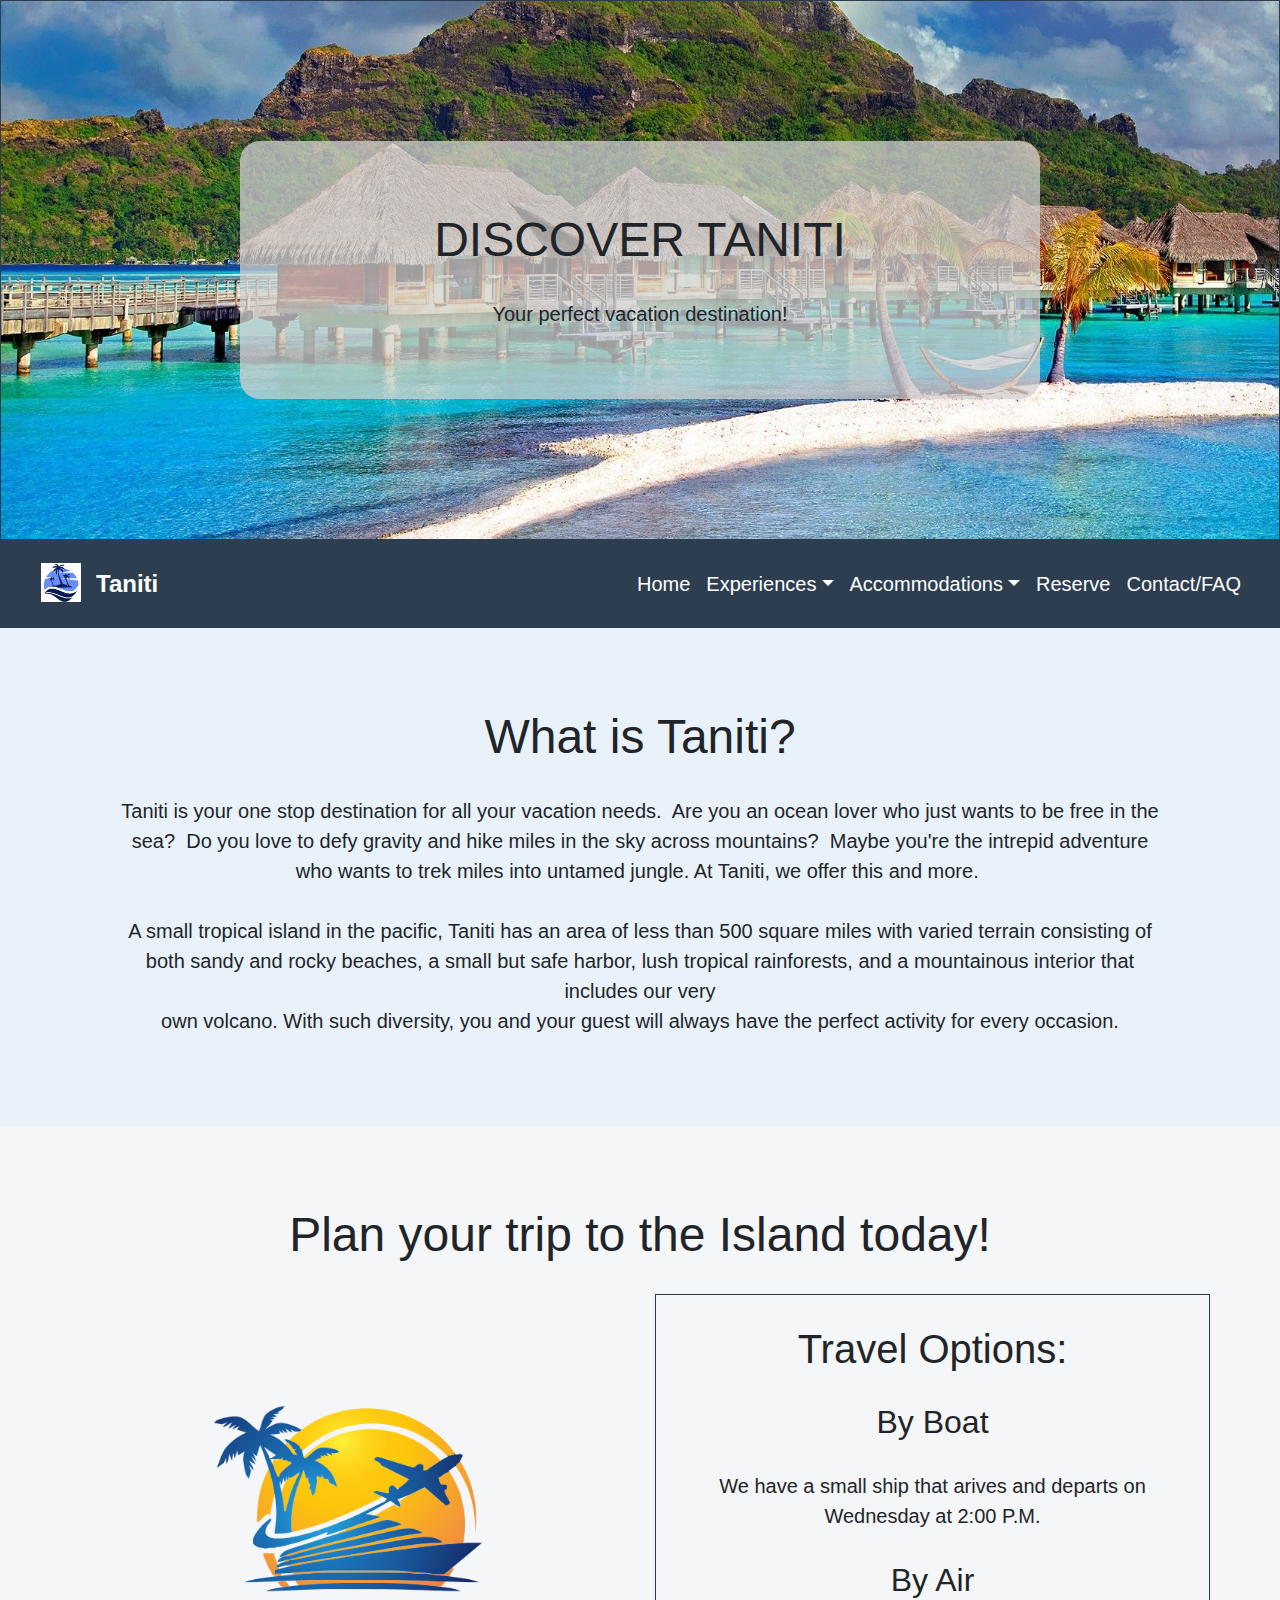
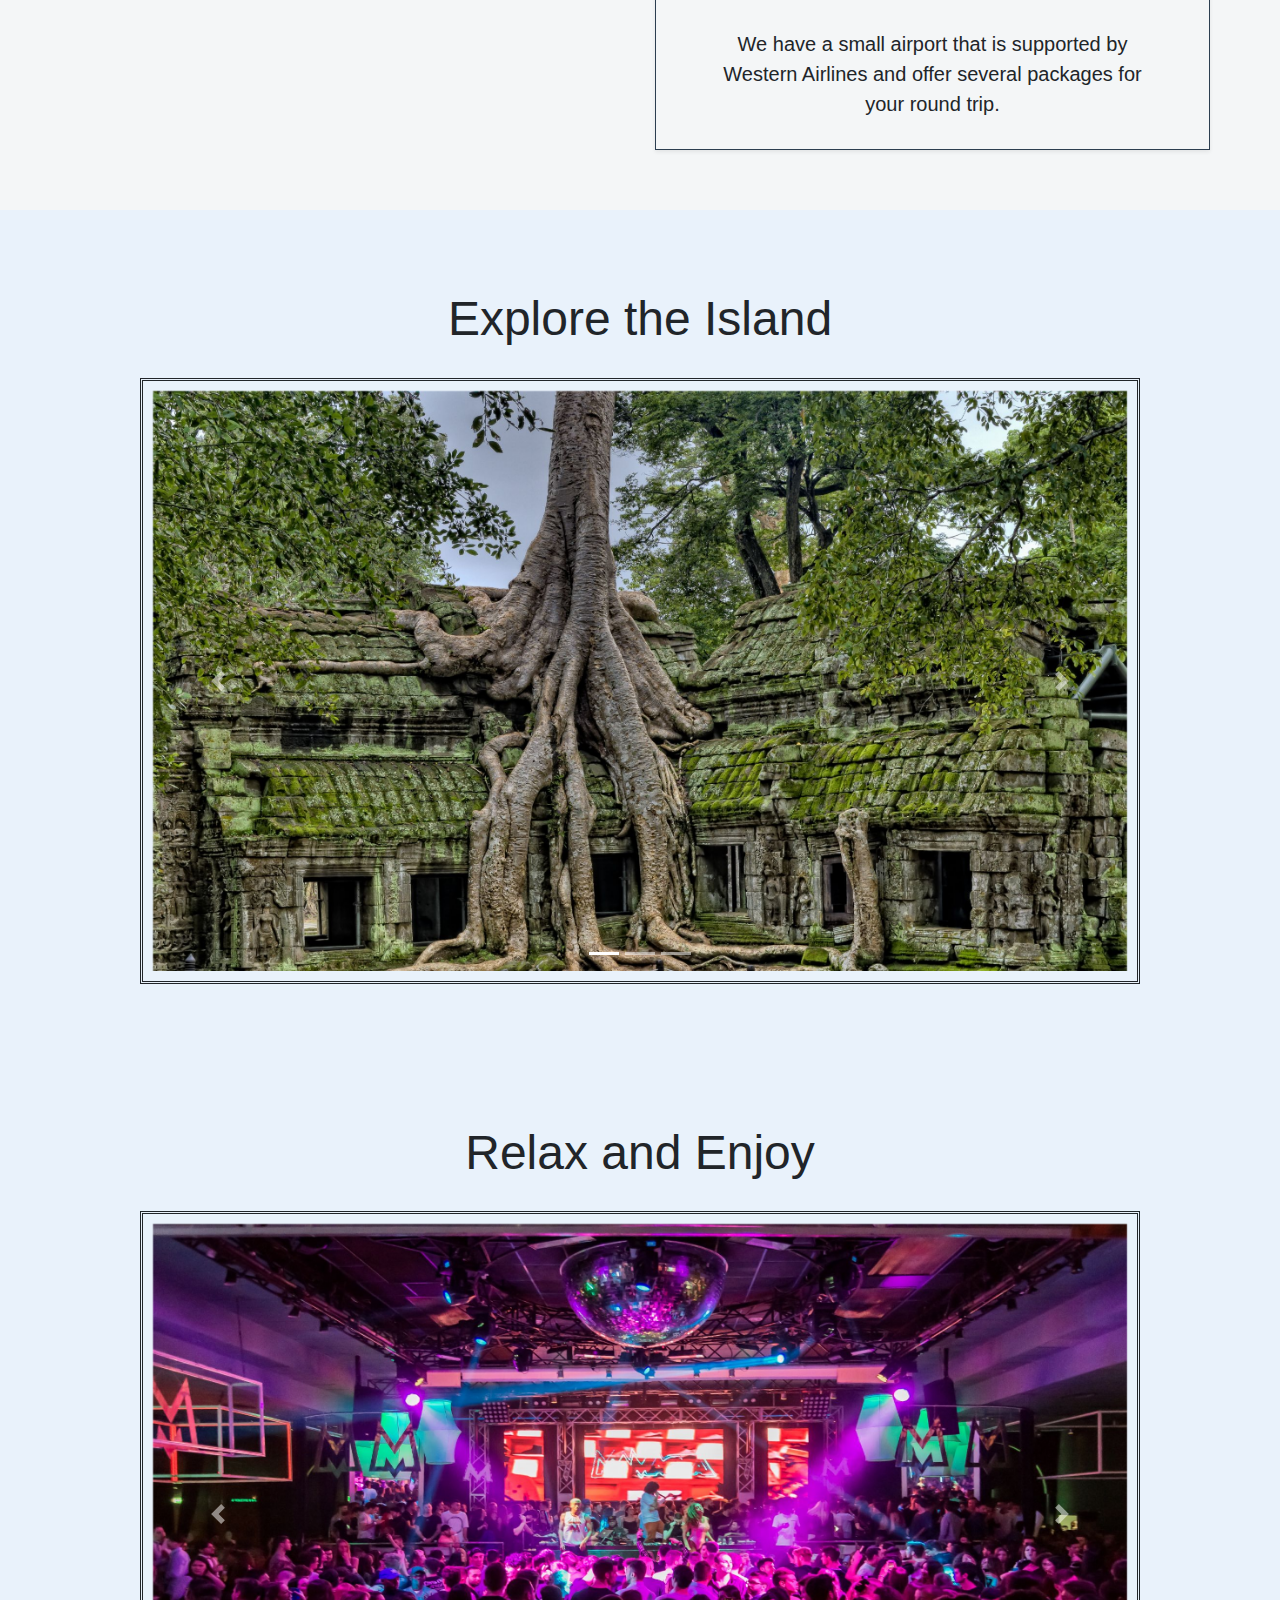
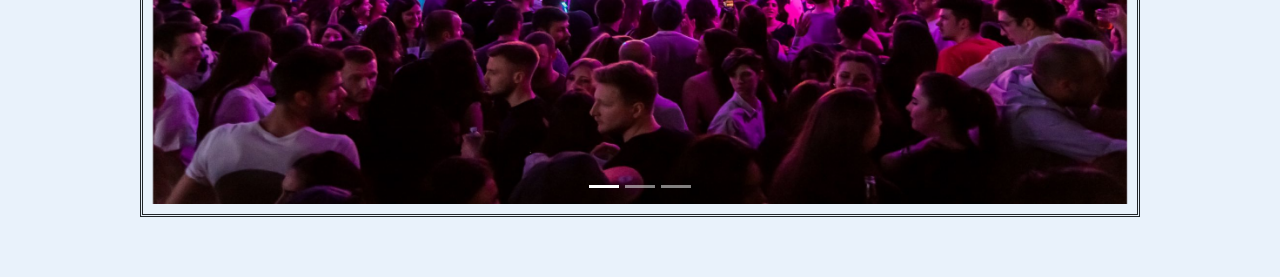
<file: TanitiWebSite/Prototypes/Taniti Website/index.html>
<!DOCTYPE html>
<html>

<head>
    <meta charset="utf-8">
    <meta name="viewport" content="width=device-width, initial-scale=1.0, shrink-to-fit=no">
    <title>TanitiPrototype</title>
    <link rel="stylesheet" href="assets/bootstrap/css/bootstrap.min.css">
    <link rel="stylesheet" href="https://fonts.googleapis.com/css?family=Lato:400,700,400italic">
    <link rel="stylesheet" href="assets/css/styles.css">
</head>

<body>
    <div class="border rounded-0 border-primary" id="promo">
        <div class="jumbotron">
            <h1>DISCOVER TANITI</h1>
            <p>Your perfect vacation destination!</p>
            <p></p>
        </div>
    </div>
    <nav class="navbar navbar-dark navbar-expand-md sticky-top bg-primary">
        <div class="container-fluid"><img id="Logo" src="assets/img/LogoImage.jpg"><a class="navbar-brand" href="#"><strong>Taniti</strong></a><button data-toggle="collapse" class="navbar-toggler" data-target="#navcol-1"><span class="sr-only">Toggle navigation</span><span class="navbar-toggler-icon"></span></button>
            <div
                class="collapse navbar-collapse" id="navcol-1">
                <ul class="nav navbar-nav ml-auto">
                    <li class="nav-item" role="presentation"><a class="nav-link active" href="index.html">Home</a></li>
                    <li class="nav-item dropdown"><a class="dropdown-toggle nav-link" data-toggle="dropdown" aria-expanded="false" href="Entertainment.html">Experiences</a>
                        <div class="dropdown-menu" role="menu"><a class="dropdown-item" role="presentation" href="Entertainment.html#Enter">Entertainment</a><a class="dropdown-item" role="presentation" href="Entertainment.html#Sight">Sightseeing</a><a class="dropdown-item" role="presentation"
                                href="Entertainment.html#Rest">Restraunts</a></div>
                    </li>
                    <li class="nav-item dropdown"><a class="dropdown-toggle nav-link" data-toggle="dropdown" aria-expanded="false" href="Accommodations.html">Accommodations</a>
                        <div class="dropdown-menu" role="menu"><a class="dropdown-item" role="presentation" href="Accommodations.html#Transport">Transportation</a><a class="dropdown-item" role="presentation" href="Accommodations.html#Lodging">Lodging</a><a class="dropdown-item" role="presentation"
                                href="Accommodations.html#Grocery">Grocery</a></div>
                    </li>
                    <li class="nav-item" role="presentation"><a class="nav-link" href="Reserve.html">Reserve</a></li>
                    <li class="nav-item" role="presentation"><a class="nav-link" href="Contact.html">Contact/FAQ</a></li>
                </ul>
        </div>
        </div>
    </nav>
    <div class="container site-section" id="Welcome">
        <h1>What is Taniti?</h1>
        <p>Taniti is your one stop destination for all your vacation needs.&nbsp; Are you an ocean lover who just wants to be free in the sea?&nbsp; Do you love to defy gravity and hike miles in the sky across mountains?&nbsp; Maybe you're the intrepid adventure
            who wants to trek miles into untamed jungle. At Taniti, we offer this and more.&nbsp; <br></p>
        <p>A small tropical island in the pacific, Taniti has an area of less than 500 square miles with varied terrain consisting of both sandy and rocky beaches, a small but safe harbor, lush tropical rainforests, and a mountainous interior that includes
            our very<br>own volcano. With such diversity, you and your guest will always have the perfect activity for every occasion.<br></p>
    </div>
    <div class="dark-section">
        <div class="container site-section" id="PlanSection">
            <h1>Plan your trip to the Island today!</h1>
            <div class="row">
                <div class="col"><img src="assets/img/PlaneAndBoat.png" width="400" height="400"></div>
                <div class="col-xl-6 offset-xl-0">
                    <div class="border rounded-0 border-primary shadow-sm">
                        <h2>Travel Options:</h2>
                        <h3>By Boat</h3>
                        <p>We have a small ship that arives and departs on Wednesday at 2:00 P.M.</p>
                        <h3>By Air</h3>
                        <p>We have a small airport that is supported by Western Airlines and offer several packages for your round trip.</p>
                    </div>
                </div>
            </div>
        </div>
    </div>
    <div class="site-section">
        <div class="container">
            <h1>Explore the Island</h1>
        </div>
        <div class="carousel slide LargeCaro" data-ride="carousel" id="carousel-1">
            <div class="carousel-inner" role="listbox">
                <div class="carousel-item active"><img class="w-100 d-block" src="assets/img/building-with-tree-1534057.jpg" alt="Slide Image"></div>
                <div class="carousel-item"><img class="w-100 d-block" src="assets/img/landscape-photography-of-mountain-under-cloudy-sky-910597.jpg" alt="Slide Image"></div>
                <div class="carousel-item"><img class="w-100 d-block" src="assets/img/lighthouse-built-onshore-3686226.jpg" alt="Slide Image"></div>
            </div>
            <div><a class="carousel-control-prev" href="#carousel-1" role="button" data-slide="prev"><span class="carousel-control-prev-icon"></span><span class="sr-only">Previous</span></a><a class="carousel-control-next" href="#carousel-1" role="button"
                    data-slide="next"><span class="carousel-control-next-icon"></span><span class="sr-only">Next</span></a></div>
            <ol class="carousel-indicators">
                <li data-target="#carousel-1" data-slide-to="0" class="active"></li>
                <li data-target="#carousel-1" data-slide-to="1"></li>
                <li data-target="#carousel-1" data-slide-to="2"></li>
            </ol>
        </div>
    </div>
    <div class="site-section">
        <div class="container">
            <h1>Relax and Enjoy</h1>
        </div>
        <div class="carousel slide LargeCaro" data-ride="carousel" id="carousel-2">
            <div class="carousel-inner" role="listbox">
                <div class="carousel-item active"><img class="w-100 d-block" src="assets/img/people-inside-a-club-2034851.jpg" alt="Slide Image"></div>
                <div class="carousel-item"><img class="w-100 d-block" src="assets/img/woman-wearing-orange-helmet-2041759.jpg" alt="Slide Image"></div>
                <div class="carousel-item"><img class="w-100 d-block" src="assets/img/woman-relaxing-relax-spa-56884.jpg" alt="Slide Image"></div>
            </div>
            <div><a class="carousel-control-prev" href="#carousel-2" role="button" data-slide="prev"><span class="carousel-control-prev-icon"></span><span class="sr-only">Previous</span></a><a class="carousel-control-next" href="#carousel-2" role="button"
                    data-slide="next"><span class="carousel-control-next-icon"></span><span class="sr-only">Next</span></a></div>
            <ol class="carousel-indicators">
                <li data-target="#carousel-2" data-slide-to="0" class="active"></li>
                <li data-target="#carousel-2" data-slide-to="1"></li>
                <li data-target="#carousel-2" data-slide-to="2"></li>
            </ol>
        </div>
    </div>
    <script src="assets/js/jquery.min.js"></script>
    <script src="assets/bootstrap/js/bootstrap.min.js"></script>
</body>

</html>
</file>
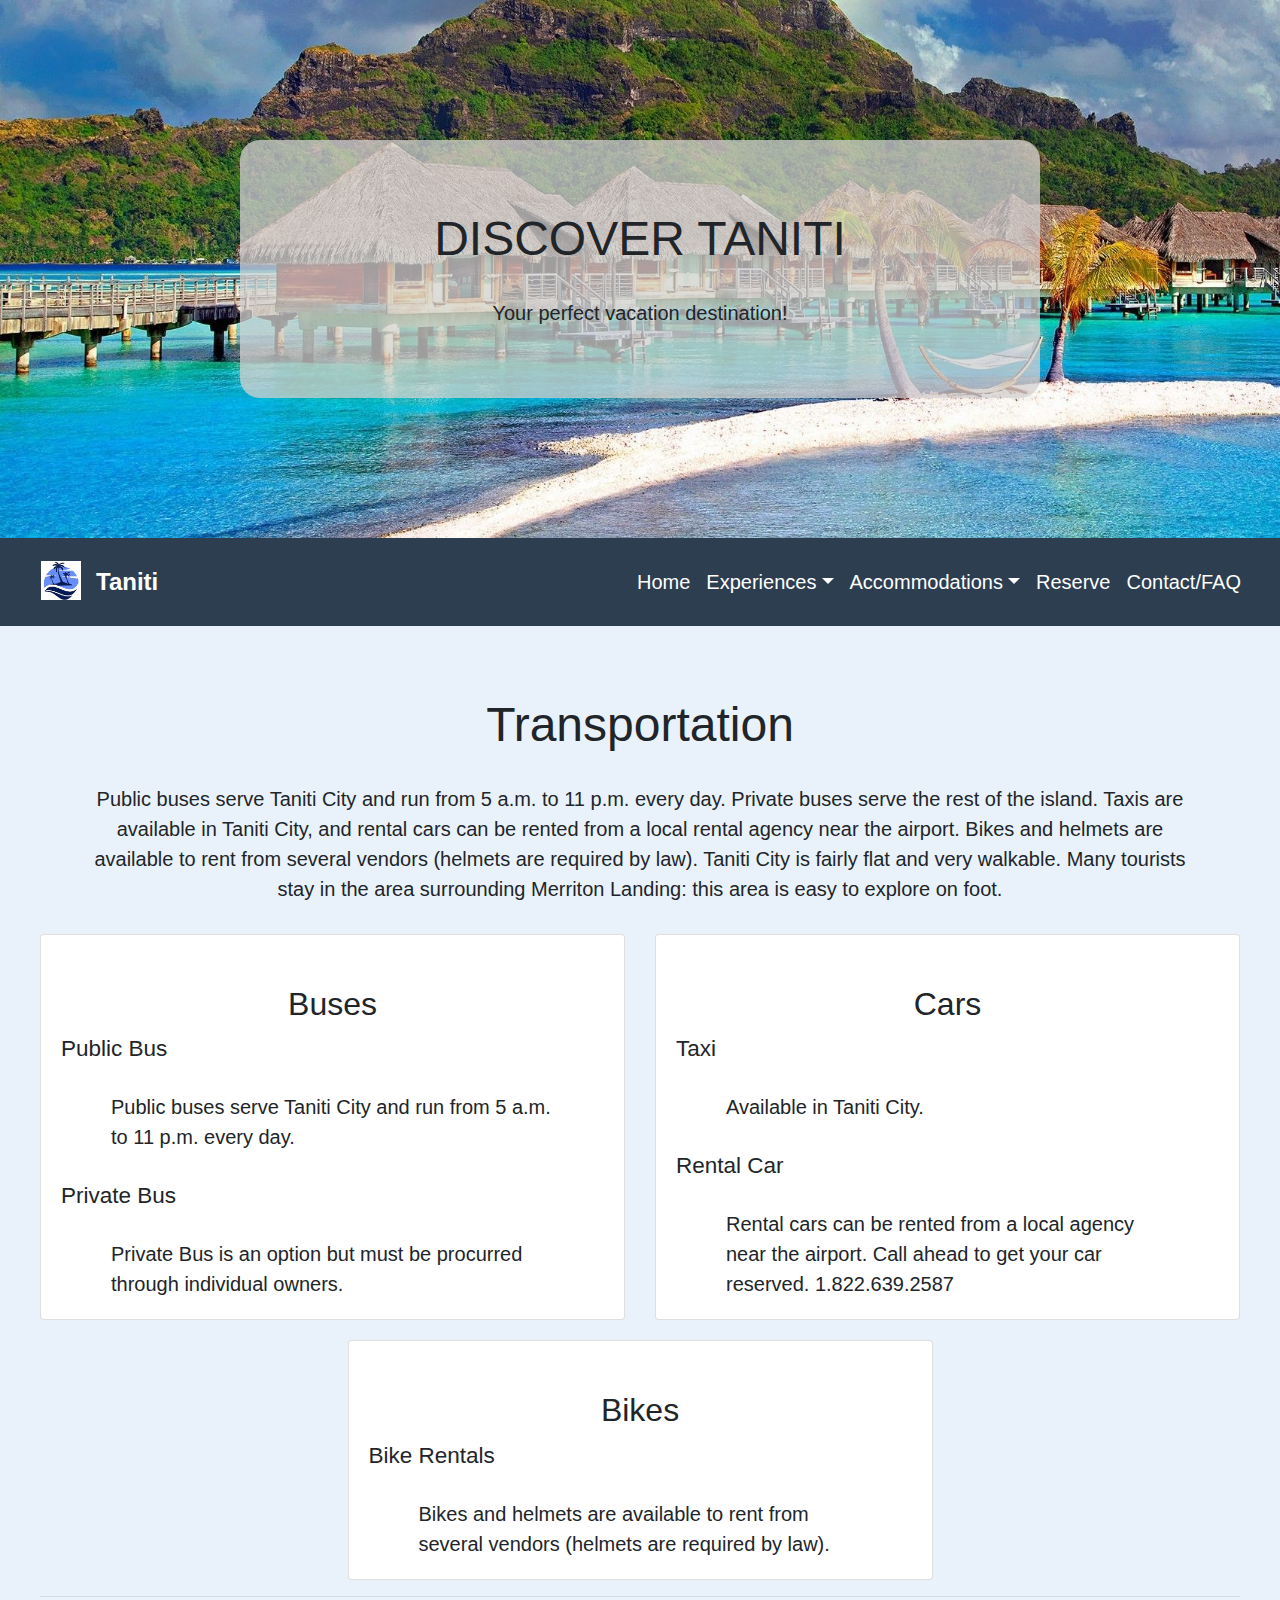
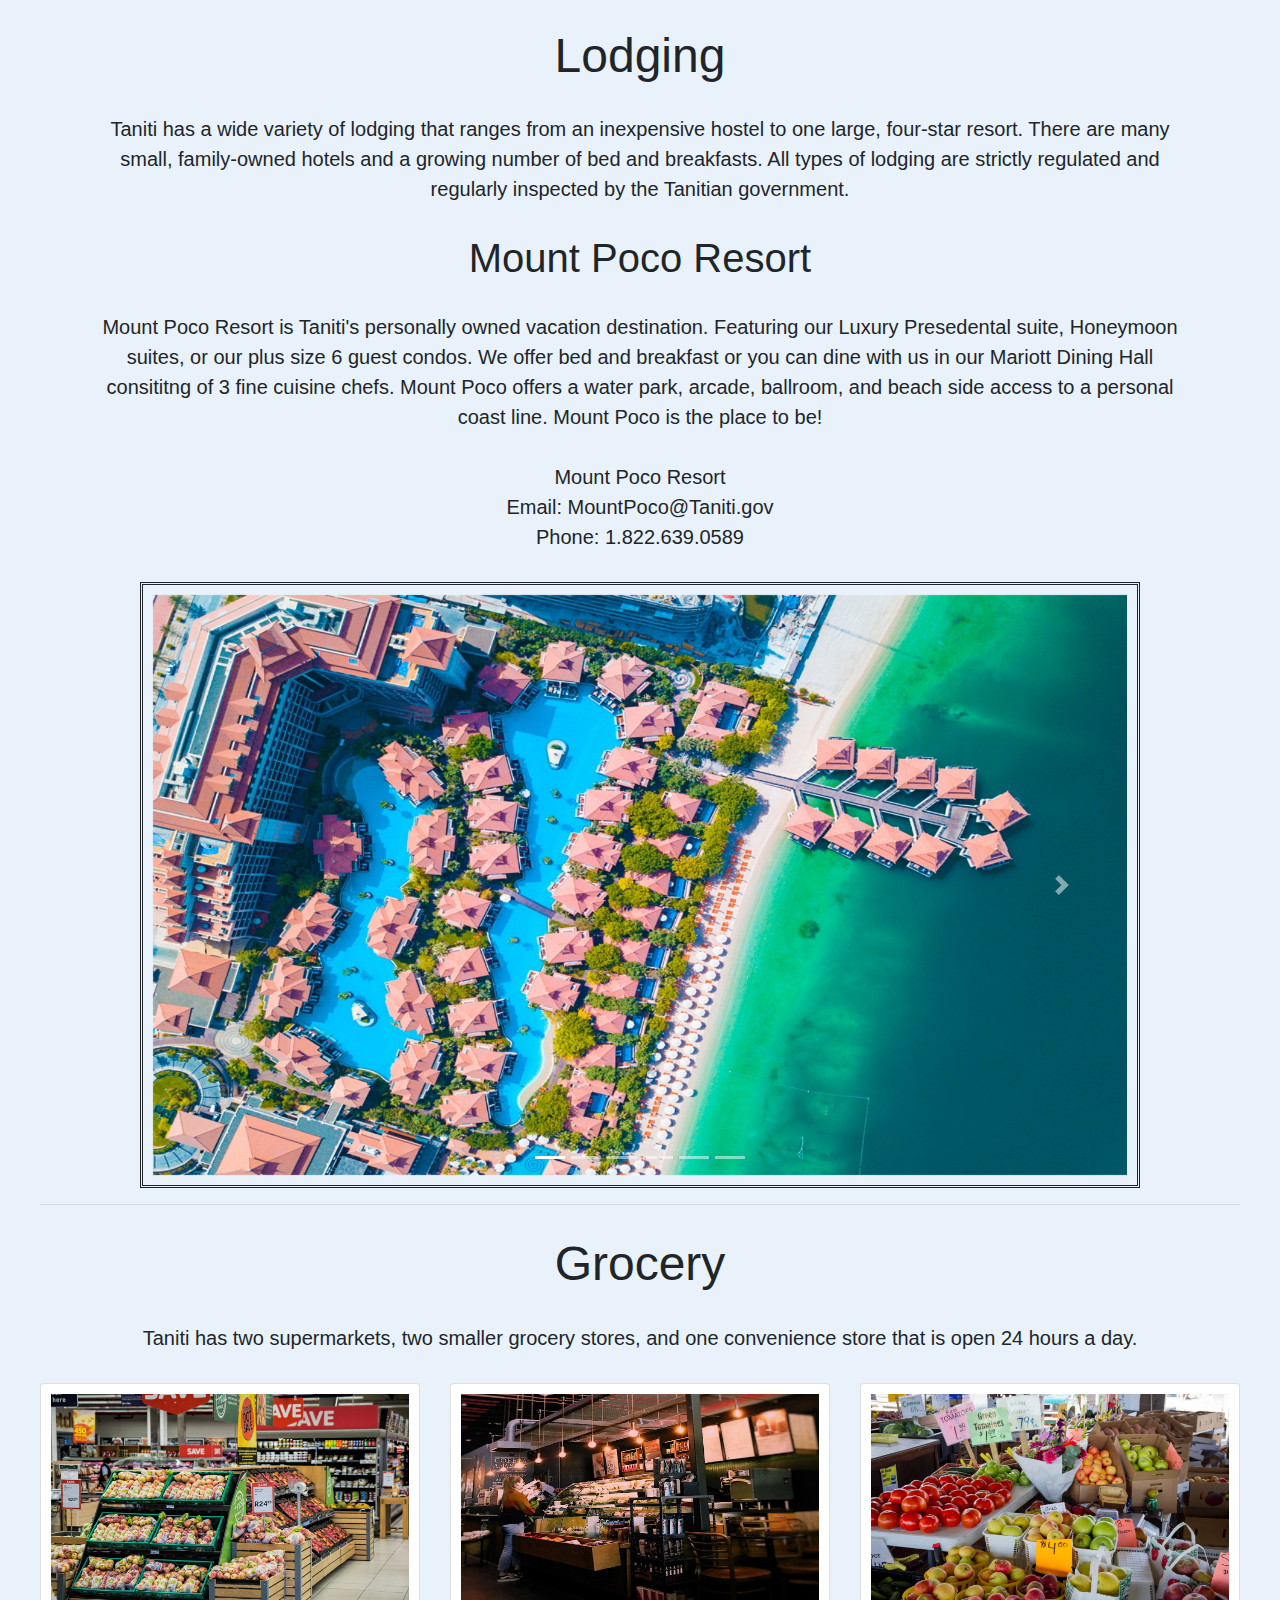
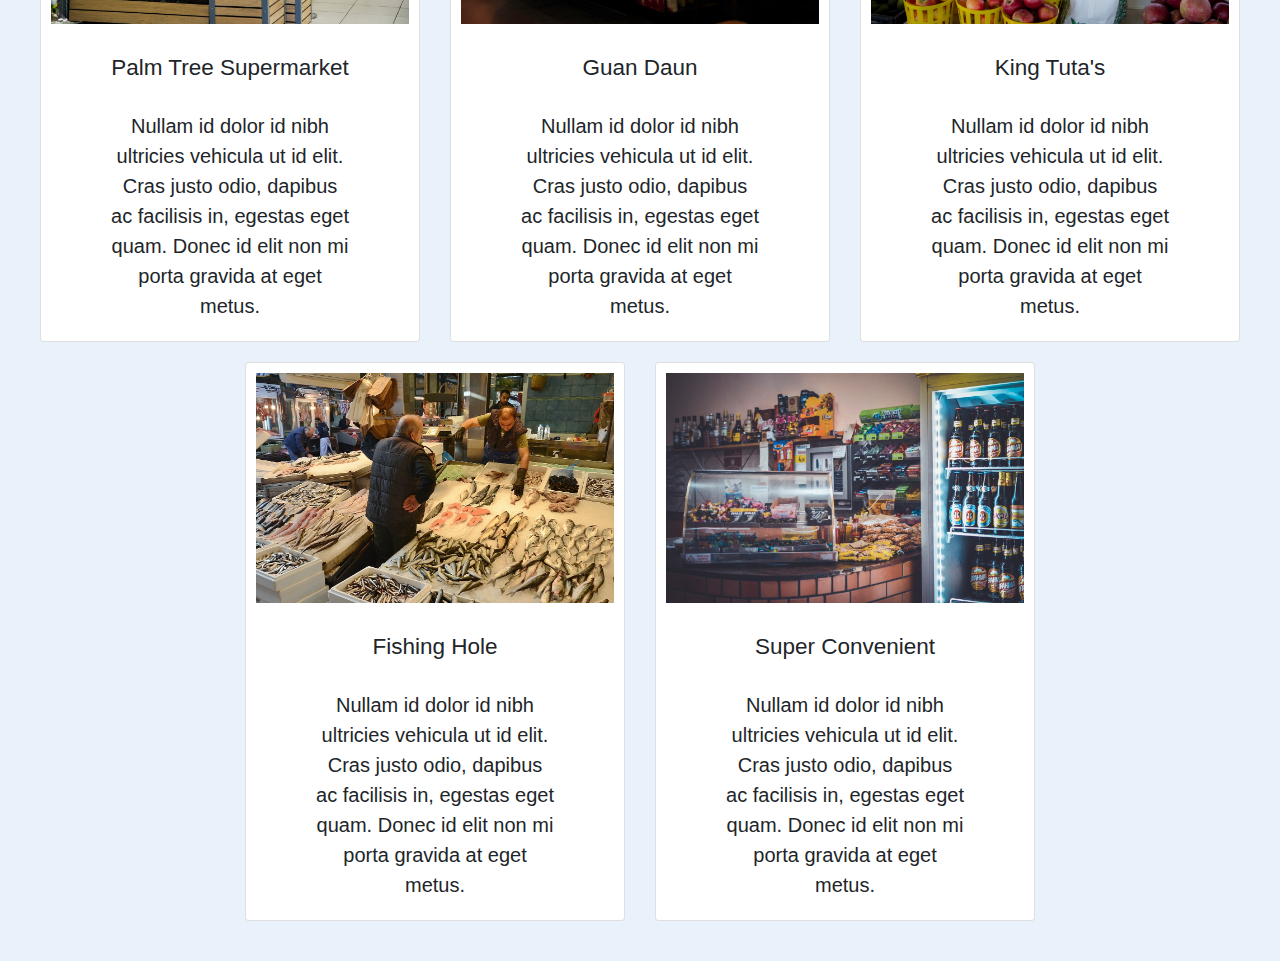
<file: TanitiWebSite/Prototypes/Taniti Website/Accommodations.html>
<!DOCTYPE html>
<html>

<head>
    <meta charset="utf-8">
    <meta name="viewport" content="width=device-width, initial-scale=1.0, shrink-to-fit=no">
    <title>TanitiPrototype</title>
    <link rel="stylesheet" href="assets/bootstrap/css/bootstrap.min.css">
    <link rel="stylesheet" href="https://fonts.googleapis.com/css?family=Lato:400,700,400italic">
    <link rel="stylesheet" href="assets/css/styles.css">
</head>

<body>
    <div id="promo">
        <div class="jumbotron">
            <h1>DISCOVER TANITI</h1>
            <p>Your perfect vacation destination!</p>
            <p></p>
        </div>
    </div>
    <nav class="navbar navbar-dark navbar-expand-md sticky-top bg-primary">
        <div class="container-fluid"><img id="Logo" src="assets/img/LogoImage.jpg"><a class="navbar-brand" href="#"><strong>Taniti</strong></a><button data-toggle="collapse" class="navbar-toggler" data-target="#navcol-1"><span class="sr-only">Toggle navigation</span><span class="navbar-toggler-icon"></span></button>
            <div
                class="collapse navbar-collapse" id="navcol-1">
                <ul class="nav navbar-nav ml-auto">
                    <li class="nav-item" role="presentation"><a class="nav-link active" href="index.html">Home</a></li>
                    <li class="nav-item dropdown"><a class="dropdown-toggle nav-link" data-toggle="dropdown" aria-expanded="false" href="Entertainment.html">Experiences</a>
                        <div class="dropdown-menu" role="menu"><a class="dropdown-item" role="presentation" href="Entertainment.html#Enter">Entertainment</a><a class="dropdown-item" role="presentation" href="Entertainment.html#Sight">Sightseeing</a><a class="dropdown-item" role="presentation"
                                href="Entertainment.html#Rest">Restraunts</a></div>
                    </li>
                    <li class="nav-item dropdown"><a class="dropdown-toggle nav-link" data-toggle="dropdown" aria-expanded="false" href="Accommodations.html">Accommodations</a>
                        <div class="dropdown-menu" role="menu"><a class="dropdown-item" role="presentation" href="Accommodations.html#Transport">Transportation</a><a class="dropdown-item" role="presentation" href="Accommodations.html#Lodging">Lodging</a><a class="dropdown-item" role="presentation"
                                href="Accommodations.html#Grocery">Grocery</a></div>
                    </li>
                    <li class="nav-item" role="presentation"><a class="nav-link" href="Reserve.html">Reserve</a></li>
                    <li class="nav-item" role="presentation"><a class="nav-link" href="Contact.html">Contact/FAQ</a></li>
                </ul>
        </div>
        </div>
    </nav>
    <div class="site-section site-layout">
        <div id="Transport">
            <h1>Transportation</h1>
            <p class="text-center">Public buses serve Taniti City and run from 5 a.m. to 11 p.m. every day. Private buses serve the rest of the island. Taxis are available in Taniti City, and rental cars can be rented from a local rental agency near the airport. Bikes and helmets
                are available to rent from several vendors (helmets are required by law). Taniti City is fairly flat and very walkable. Many tourists stay in the area surrounding Merriton Landing: this area is easy to explore on foot.<br></p>
            <div class="row">
                <div class="col">
                    <div class="card">
                        <div class="card-body">
                            <h3 class="card-title">Buses</h3>
                            <h4 class="text-left">Public Bus</h4>
                            <p class="text-left card-text">Public buses serve Taniti City and run from 5 a.m. to 11 p.m. every day.<br></p>
                            <h4 class="text-left">Private Bus</h4>
                            <p class="text-left card-text">Private Bus is an option but must be procurred through individual owners.<br></p>
                        </div>
                    </div>
                </div>
                <div class="col">
                    <div class="card">
                        <div class="card-body">
                            <h3 class="card-title">Cars</h3>
                            <h4 class="text-left">Taxi</h4>
                            <p class="text-left card-text">Available in Taniti City.</p>
                            <h4 class="text-left">Rental Car</h4>
                            <p class="text-left card-text">Rental cars can be rented from a local agency near the airport. Call ahead to get your car reserved. 1.822.639.2587</p>
                        </div>
                    </div>
                </div>
            </div>
            <div class="row">
                <div class="col-xl-6 offset-md-3 offset-lg-0 offset-xl-3">
                    <div class="card">
                        <div class="card-body">
                            <h3 class="card-title">Bikes</h3>
                            <h4 class="text-left">Bike Rentals</h4>
                            <p class="text-left card-text">Bikes and helmets are available to rent from several vendors (helmets are required by law).<br></p>
                        </div>
                    </div>
                </div>
            </div>
            <hr>
        </div>
        <div id="Lodging">
            <h1>Lodging</h1>
            <p>Taniti has a wide variety of lodging that ranges from an inexpensive hostel to one large, four-star resort. There are many small, family-owned hotels and a growing number of bed and breakfasts. All types of lodging are strictly regulated and
                regularly inspected by the Tanitian government.<br></p>
            <h2>Mount Poco Resort</h2>
            <p>Mount Poco Resort is Taniti's personally owned vacation destination. Featuring our Luxury Presedental suite, Honeymoon suites, or our plus size 6 guest condos. We offer bed and breakfast or you can dine with us in our Mariott Dining Hall consititng
                of 3 fine cuisine chefs. Mount Poco offers a water park, arcade, ballroom, and beach side access to a personal coast line. Mount Poco is the place to be!</p>
            <p>Mount Poco Resort<br>Email: MountPoco@Taniti.gov<br>Phone: 1.822.639.0589</p>
            <div class="carousel slide LargeCaro" data-ride="carousel" id="carousel-1">
                <div class="carousel-inner" role="listbox">
                    <div class="carousel-item active"><img class="w-100 d-block" src="assets/img/aerial-view-of-resort-1488515.jpg" alt="Slide Image"></div>
                    <div class="carousel-item"><img class="w-100 d-block" src="assets/img/beach-chairs-coconut-trees-hut-idyllic-261204.jpg" alt="Slide Image"></div>
                    <div class="carousel-item"><img class="w-100 d-block" src="assets/img/in-ground-swimming-pool-near-palm-trees-860922.jpg" alt="Slide Image"></div>
                    <div class="carousel-item"><img class="w-100 d-block" src="assets/img/activity-adventure-amusement-aqua-261429.jpg" alt="Slide Image"></div>
                    <div class="carousel-item"><img class="w-100 d-block" src="assets/img/interior-design-of-home-1643383.jpg" alt="Slide Image"></div>
                    <div class="carousel-item"><img class="w-100 d-block" src="assets/img/black-and-grey-bedspread-on-bed-and-pillow-164595.jpg" alt="Slide Image"></div>
                </div>
                <div><a class="carousel-control-prev" href="#carousel-1" role="button" data-slide="prev"><span class="carousel-control-prev-icon"></span><span class="sr-only">Previous</span></a><a class="carousel-control-next" href="#carousel-1" role="button"
                        data-slide="next"><span class="carousel-control-next-icon"></span><span class="sr-only">Next</span></a></div>
                <ol class="carousel-indicators">
                    <li data-target="#carousel-1" data-slide-to="0" class="active"></li>
                    <li data-target="#carousel-1" data-slide-to="1"></li>
                    <li data-target="#carousel-1" data-slide-to="2"></li>
                    <li data-target="#carousel-1" data-slide-to="3"></li>
                    <li data-target="#carousel-1" data-slide-to="4"></li>
                    <li data-target="#carousel-1" data-slide-to="5"></li>
                </ol>
            </div>
            <hr>
        </div>
        <div id="Grocery">
            <h1>Grocery</h1>
            <p>Taniti has two supermarkets, two smaller grocery stores, and one convenience store that is open 24 hours a day.<br></p>
            <div class="row">
                <div class="col-4">
                    <div class="card"><img class="card-img-top w-100 d-block" src="assets/img/booth-branding-business-buy-264636.jpg">
                        <div class="card-body">
                            <h4 class="card-title">Palm Tree Supermarket</h4>
                            <p class="card-text">Nullam id dolor id nibh ultricies vehicula ut id elit. Cras justo odio, dapibus ac facilisis in, egestas eget quam. Donec id elit non mi porta gravida at eget metus.</p>
                        </div>
                    </div>
                </div>
                <div class="col">
                    <div class="card"><img class="card-img-top w-100 d-block" src="assets/img/woman-standing-near-display-counter-1402407.jpg">
                        <div class="card-body">
                            <h4 class="card-title">Guan Daun</h4>
                            <p class="card-text">Nullam id dolor id nibh ultricies vehicula ut id elit. Cras justo odio, dapibus ac facilisis in, egestas eget quam. Donec id elit non mi porta gravida at eget metus.</p>
                        </div>
                    </div>
                </div>
                <div class="col">
                    <div class="card"><img class="card-img-top w-100 d-block" src="assets/img/assorted-variety-of-fruits-2255903.jpg">
                        <div class="card-body">
                            <h4 class="card-title">King Tuta's</h4>
                            <p class="card-text">Nullam id dolor id nibh ultricies vehicula ut id elit. Cras justo odio, dapibus ac facilisis in, egestas eget quam. Donec id elit non mi porta gravida at eget metus.</p>
                        </div>
                    </div>
                </div>
            </div>
            <div class="row">
                <div class="col-4 offset-xl-2">
                    <div class="card"><img class="card-img-top w-100 d-block" src="assets/img/people-fish-market-marketplace-3713.jpg">
                        <div class="card-body">
                            <h4 class="card-title">Fishing Hole</h4>
                            <p class="card-text">Nullam id dolor id nibh ultricies vehicula ut id elit. Cras justo odio, dapibus ac facilisis in, egestas eget quam. Donec id elit non mi porta gravida at eget metus.</p>
                        </div>
                    </div>
                </div>
                <div class="col-xl-4 offset-xl-0">
                    <div class="card"><img class="card-img-top w-100 d-block" src="assets/img/silver-display-shelf-on-brown-sectional-table-64613.jpg">
                        <div class="card-body">
                            <h4 class="card-title">Super Convenient</h4>
                            <p class="card-text">Nullam id dolor id nibh ultricies vehicula ut id elit. Cras justo odio, dapibus ac facilisis in, egestas eget quam. Donec id elit non mi porta gravida at eget metus.</p>
                        </div>
                    </div>
                </div>
            </div>
        </div>
    </div>
    <script src="assets/js/jquery.min.js"></script>
    <script src="assets/bootstrap/js/bootstrap.min.js"></script>
</body>

</html>
</file>
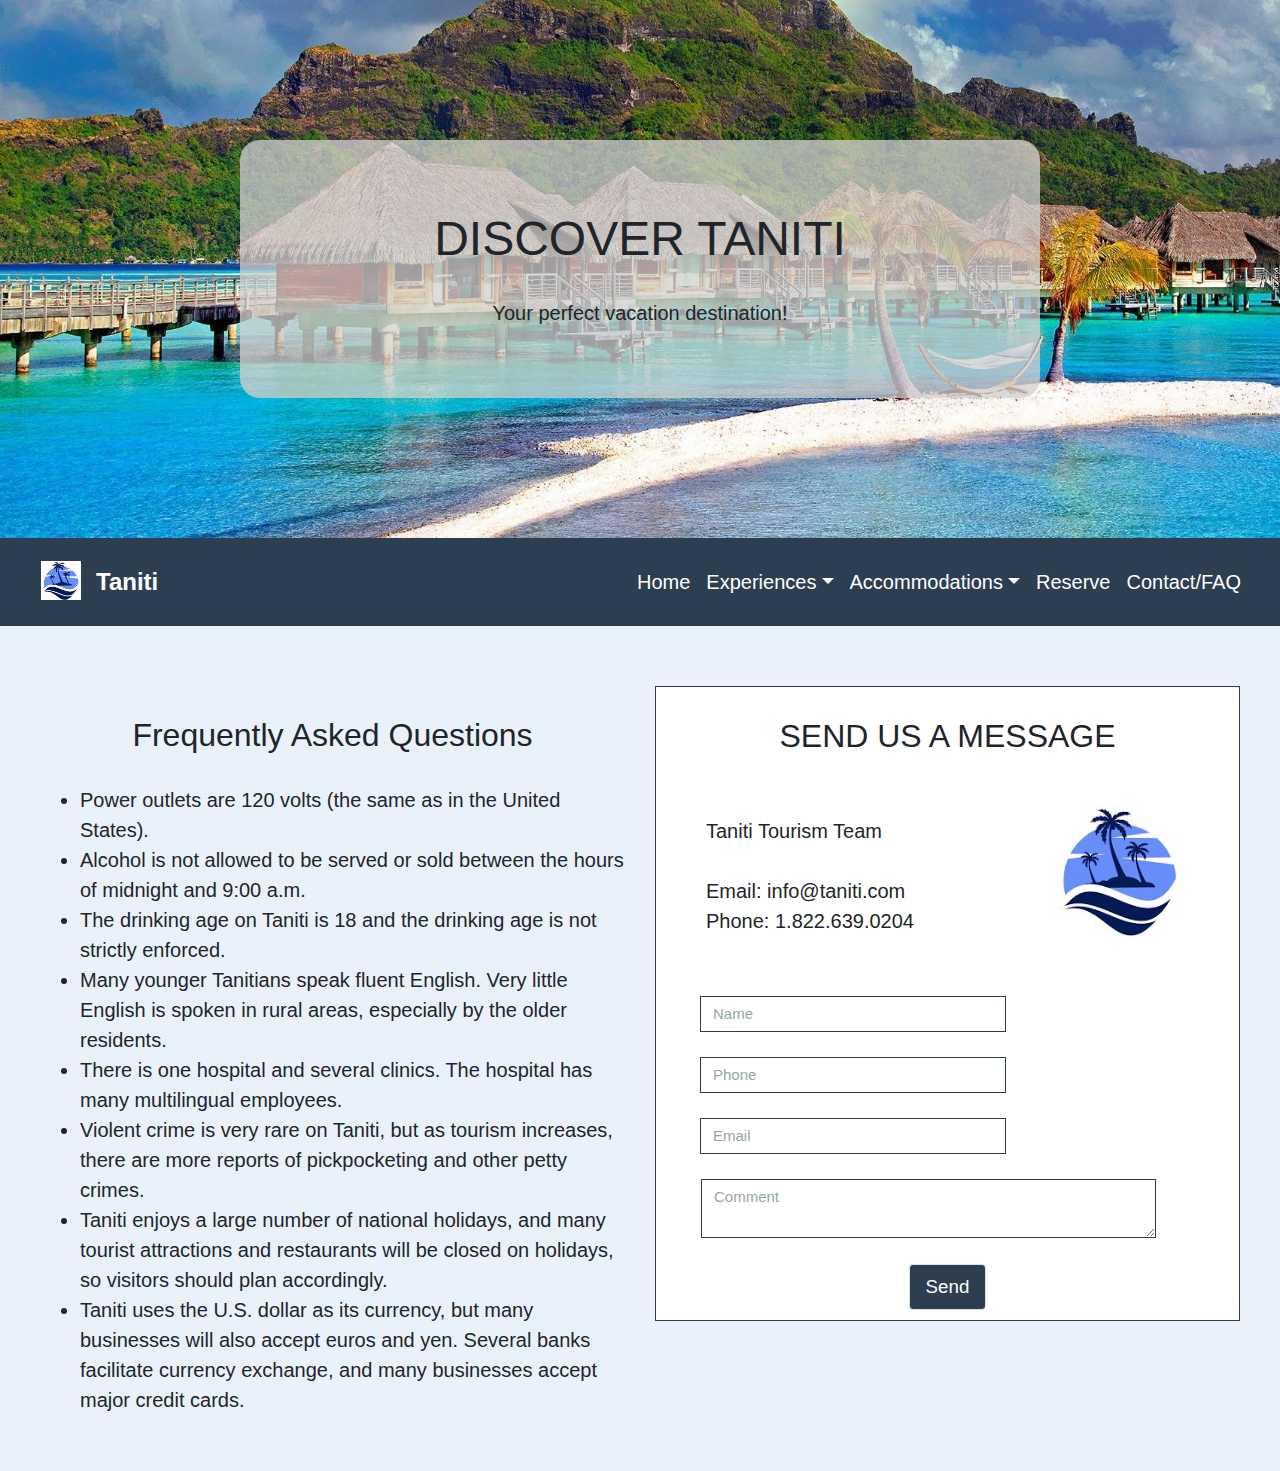
<file: TanitiWebSite/Prototypes/Taniti Website/Contact.html>
<!DOCTYPE html>
<html>

<head>
    <meta charset="utf-8">
    <meta name="viewport" content="width=device-width, initial-scale=1.0, shrink-to-fit=no">
    <title>TanitiPrototype</title>
    <link rel="stylesheet" href="assets/bootstrap/css/bootstrap.min.css">
    <link rel="stylesheet" href="https://fonts.googleapis.com/css?family=Lato:400,700,400italic">
    <link rel="stylesheet" href="assets/css/styles.css">
</head>

<body>
    <div id="promo">
        <div class="jumbotron">
            <h1>DISCOVER TANITI</h1>
            <p>Your perfect vacation destination!</p>
            <p></p>
        </div>
    </div>
    <nav class="navbar navbar-dark navbar-expand-md sticky-top bg-primary">
        <div class="container-fluid"><img id="Logo" src="assets/img/LogoImage.jpg"><a class="navbar-brand" href="#"><strong>Taniti</strong></a><button data-toggle="collapse" class="navbar-toggler" data-target="#navcol-1"><span class="sr-only">Toggle navigation</span><span class="navbar-toggler-icon"></span></button>
            <div
                class="collapse navbar-collapse" id="navcol-1">
                <ul class="nav navbar-nav ml-auto">
                    <li class="nav-item" role="presentation"><a class="nav-link active" href="index.html">Home</a></li>
                    <li class="nav-item dropdown"><a class="dropdown-toggle nav-link" data-toggle="dropdown" aria-expanded="false" href="Entertainment.html">Experiences</a>
                        <div class="dropdown-menu" role="menu"><a class="dropdown-item" role="presentation" href="Entertainment.html#Enter">Entertainment</a><a class="dropdown-item" role="presentation" href="Entertainment.html#Sight">Sightseeing</a><a class="dropdown-item" role="presentation"
                                href="Entertainment.html#Rest">Restraunts</a></div>
                    </li>
                    <li class="nav-item dropdown"><a class="dropdown-toggle nav-link" data-toggle="dropdown" aria-expanded="false" href="Accommodations.html">Accommodations</a>
                        <div class="dropdown-menu" role="menu"><a class="dropdown-item" role="presentation" href="Accommodations.html#Transport">Transportation</a><a class="dropdown-item" role="presentation" href="Accommodations.html#Lodging">Lodging</a><a class="dropdown-item" role="presentation"
                                href="Accommodations.html#Grocery">Grocery</a></div>
                    </li>
                    <li class="nav-item" role="presentation"><a class="nav-link" href="Reserve.html">Reserve</a></li>
                    <li class="nav-item" role="presentation"><a class="nav-link" href="Contact.html">Contact/FAQ</a></li>
                </ul>
        </div>
        </div>
    </nav>
    <div class="site-section site-layout">
        <div class="row">
            <div class="col">
                <h3>Frequently Asked Questions</h3>
                <ul class="text-left">
                    <li class="text-left">Power outlets are 120 volts (the same as in the United States). <br></li>
                    <li>Alcohol is not allowed to be served or sold between the hours of midnight and 9:00 a.m.<br></li>
                    <li>The drinking age on Taniti is 18 and the drinking age is not strictly enforced.<br></li>
                    <li>Many younger Tanitians speak fluent English. Very little English is spoken in rural areas, especially by the older<br>residents.<br></li>
                    <li>There is one hospital and several clinics. The hospital has many multilingual employees.<br></li>
                    <li>Violent crime is very rare on Taniti, but as tourism increases, there are more reports of pickpocketing and other petty crimes.<br></li>
                    <li>Taniti enjoys a large number of national holidays, and many tourist attractions and restaurants will be closed on holidays, so visitors should plan accordingly.<br></li>
                    <li>Taniti uses the U.S. dollar as its currency, but many businesses will also accept euros and yen. Several banks facilitate currency exchange, and many businesses accept major credit cards.<br></li>
                </ul>
            </div>
            <div class="col">
                <form class="bg-white border rounded-0 border-primary">
                    <h3>SEND US A MESSAGE</h3>
                    <div class="form-row">
                        <div class="col">
                            <p class="text-left d-inline float-left">Taniti Tourism Team<br><br>Email: info@taniti.com<br>Phone: 1.822.639.0204<br></p><img class="d-inline float-right" id="Logo-2" src="assets/img/LogoImage.jpg"></div>
                    </div>
                    <div class="form-group FormSpacing">
                        <div class="input-group">
                            <div class="input-group-prepend"></div><input class="border rounded-0 border-primary form-control" type="text" placeholder="Name"></div>
                    </div>
                    <div class="form-group FormSpacing">
                        <div class="input-group">
                            <div class="input-group-prepend"></div><input class="border rounded-0 border-primary form-control" type="text" placeholder="Phone"></div>
                    </div>
                    <div class="form-group FormSpacing">
                        <div class="input-group">
                            <div class="input-group-prepend"></div><input class="border rounded-0 border-primary form-control" type="text" placeholder="Email"></div>
                    </div>
                    <div class="form-group" id="Comment">
                        <div class="input-group"><textarea class="border rounded-0 border-primary form-control" placeholder="Comment"></textarea></div>
                    </div><button class="btn btn-primary btn-lg border rounded" type="submit">Send</button></form>
            </div>
        </div>
    </div>
    <script src="assets/js/jquery.min.js"></script>
    <script src="assets/bootstrap/js/bootstrap.min.js"></script>
</body>

</html>
</file>
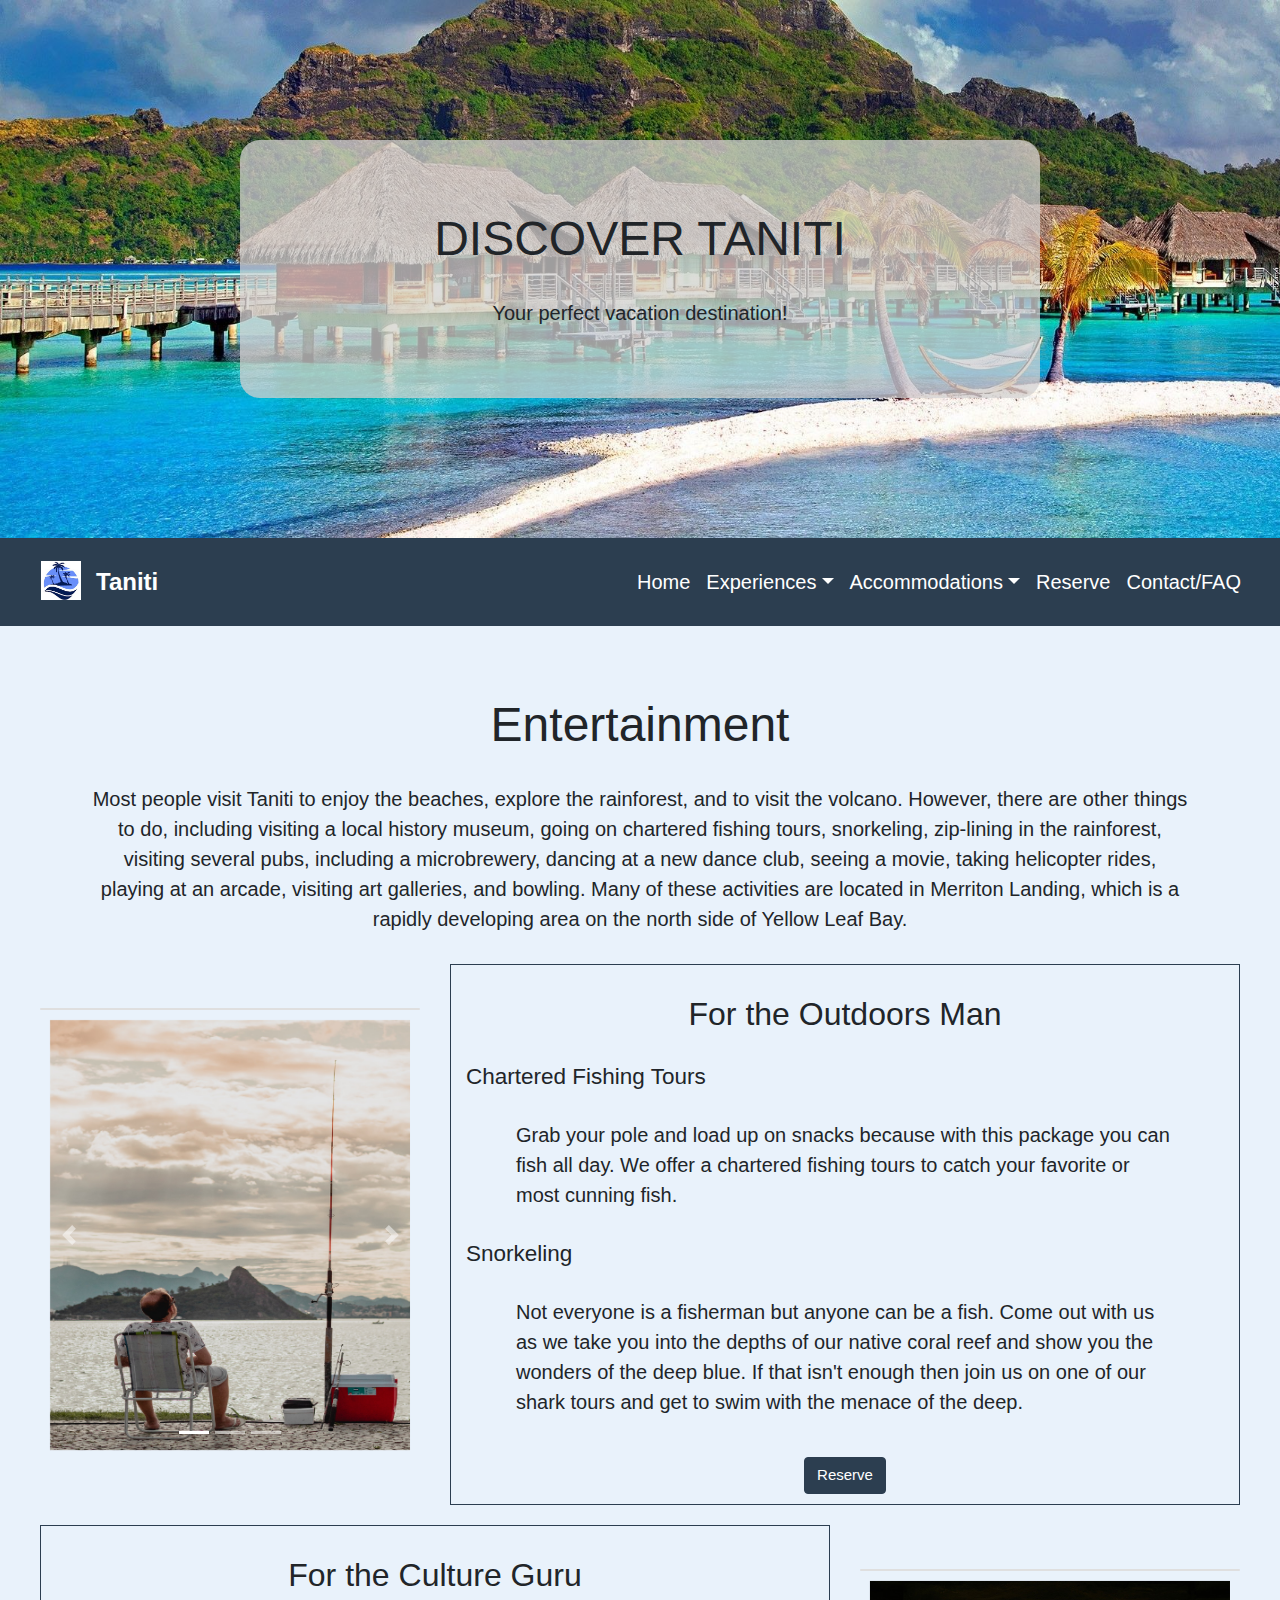
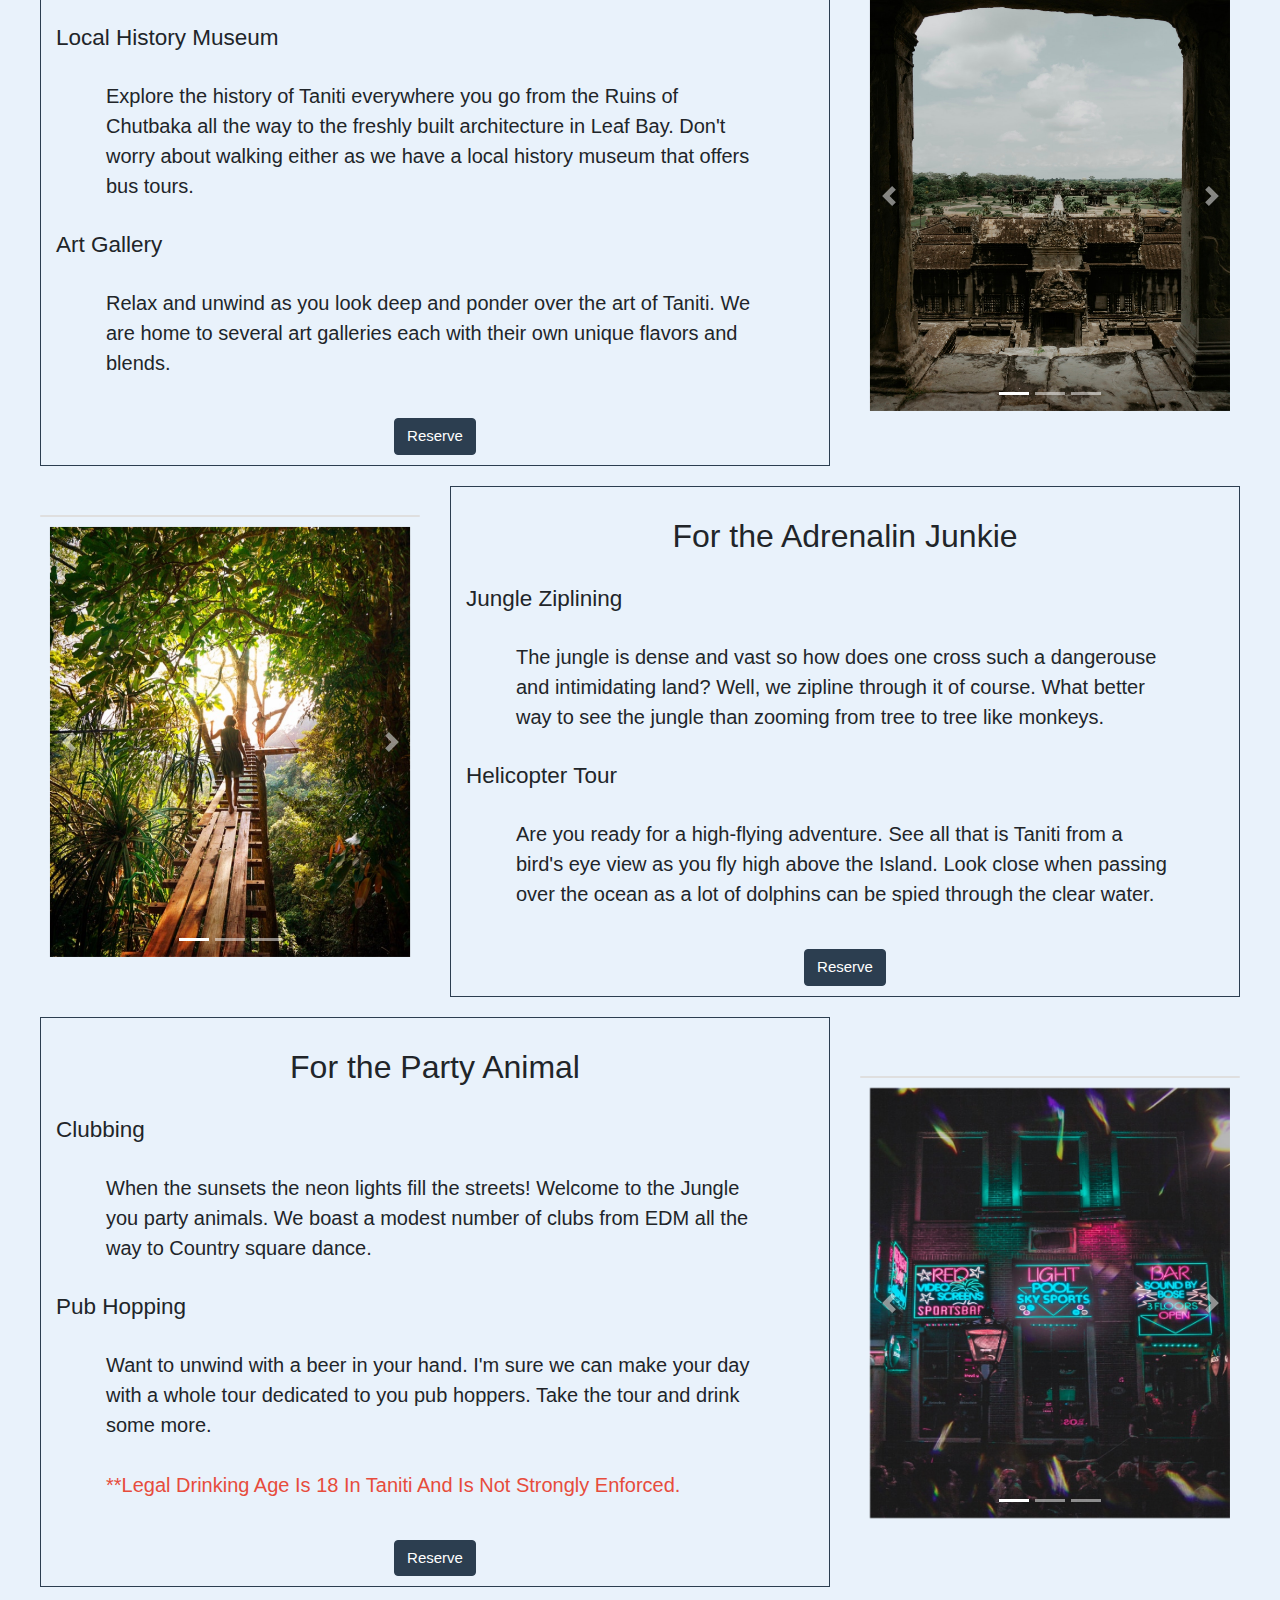
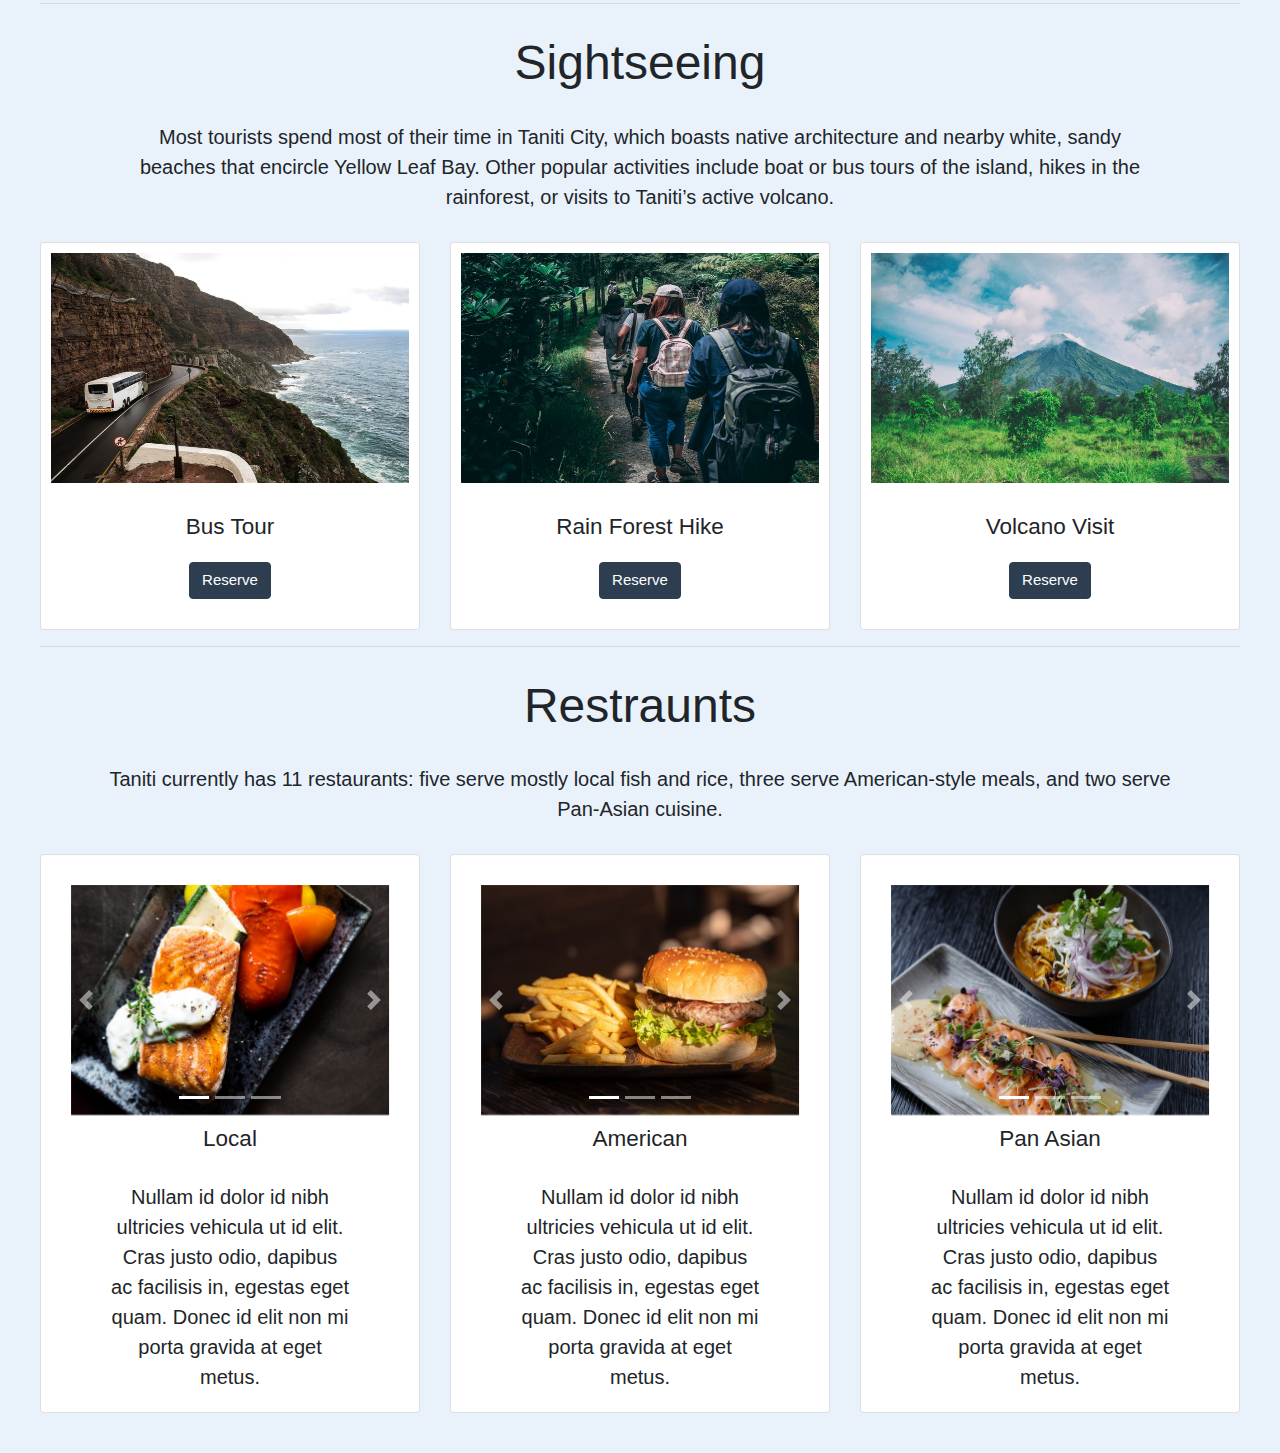
<file: TanitiWebSite/Prototypes/Taniti Website/Entertainment.html>
<!DOCTYPE html>
<html>

<head>
    <meta charset="utf-8">
    <meta name="viewport" content="width=device-width, initial-scale=1.0, shrink-to-fit=no">
    <title>TanitiPrototype</title>
    <link rel="stylesheet" href="assets/bootstrap/css/bootstrap.min.css">
    <link rel="stylesheet" href="https://fonts.googleapis.com/css?family=Lato:400,700,400italic">
    <link rel="stylesheet" href="assets/css/styles.css">
</head>

<body>
    <div id="promo" class="site-section">
        <div class="jumbotron">
            <h1>DISCOVER TANITI</h1>
            <p>Your perfect vacation destination!</p>
            <p></p>
        </div>
    </div>
    <nav class="navbar navbar-dark navbar-expand-md sticky-top bg-primary">
        <div class="container-fluid"><img id="Logo" src="assets/img/LogoImage.jpg"><a class="navbar-brand" href="#"><strong>Taniti</strong></a><button data-toggle="collapse" class="navbar-toggler" data-target="#navcol-1"><span class="sr-only">Toggle navigation</span><span class="navbar-toggler-icon"></span></button>
            <div
                class="collapse navbar-collapse" id="navcol-1">
                <ul class="nav navbar-nav ml-auto">
                    <li class="nav-item" role="presentation"><a class="nav-link active" href="index.html">Home</a></li>
                    <li class="nav-item dropdown"><a class="dropdown-toggle nav-link" data-toggle="dropdown" aria-expanded="false" href="Entertainment.html">Experiences</a>
                        <div class="dropdown-menu" role="menu"><a class="dropdown-item" role="presentation" href="Entertainment.html#Enter">Entertainment</a><a class="dropdown-item" role="presentation" href="Entertainment.html#Sight">Sightseeing</a><a class="dropdown-item" role="presentation"
                                href="Entertainment.html#Rest">Restraunts</a></div>
                    </li>
                    <li class="nav-item dropdown"><a class="dropdown-toggle nav-link" data-toggle="dropdown" aria-expanded="false" href="Accommodations.html">Accommodations</a>
                        <div class="dropdown-menu" role="menu"><a class="dropdown-item" role="presentation" href="Accommodations.html#Transport">Transportation</a><a class="dropdown-item" role="presentation" href="Accommodations.html#Lodging">Lodging</a><a class="dropdown-item" role="presentation"
                                href="Accommodations.html#Grocery">Grocery</a></div>
                    </li>
                    <li class="nav-item" role="presentation"><a class="nav-link" href="Reserve.html">Reserve</a></li>
                    <li class="nav-item" role="presentation"><a class="nav-link" href="Contact.html">Contact/FAQ</a></li>
                </ul>
        </div>
        </div>
    </nav>
    <div class="site-section site-layout">
        <div id="EntCarousel" class="SmallCaro">
            <h1 class="text-capitalize" id="Enter">Entertainment</h1>
            <p class="text-center">Most people visit Taniti to enjoy the beaches, explore the rainforest, and to visit the volcano. However, there are other things to do, including visiting a local history museum, going on chartered fishing tours, snorkeling, zip-lining in
                the rainforest, visiting several pubs, including a microbrewery, dancing at a new dance club, seeing a movie, taking helicopter rides, playing at an arcade, visiting art galleries, and bowling. Many of these activities are located in Merriton
                Landing, which is a rapidly developing area on the north side of Yellow Leaf Bay.<br></p>
            <div class="row">
                <div class="col-4 align-self-center">
                    <div class="card"></div>
                    <div class="carousel slide" data-ride="carousel" id="carousel-1">
                        <div class="carousel-inner" role="listbox">
                            <div class="carousel-item active"><img class="w-100 d-block" src="assets/img/man-fishing-while-sitting-on-chair-3728396.jpg" alt="Slide Image"></div>
                            <div class="carousel-item"><img class="w-100 d-block" src="assets/img/underwater-photography-of-woman-2404365%20(1).jpg" alt="Slide Image"></div>
                            <div class="carousel-item"><img class="w-100 d-block" src="assets/img/brown-and-black-coral-reef-in-water-3635910.jpg" alt="Slide Image"></div>
                        </div>
                        <div><a class="carousel-control-prev" href="#carousel-1" role="button" data-slide="prev"><span class="carousel-control-prev-icon"></span><span class="sr-only">Previous</span></a><a class="carousel-control-next" href="#carousel-1" role="button"
                                data-slide="next"><span class="carousel-control-next-icon"></span><span class="sr-only">Next</span></a></div>
                        <ol class="carousel-indicators">
                            <li data-target="#carousel-1" data-slide-to="0" class="active"></li>
                            <li data-target="#carousel-1" data-slide-to="1"></li>
                            <li data-target="#carousel-1" data-slide-to="2"></li>
                        </ol>
                    </div>
                </div>
                <div class="col align-self-center">
                    <div class="container border rounded-0 border-primary">
                        <h3>For the Outdoors Man</h3>
                        <h4 class="text-left">Chartered Fishing Tours</h4>
                        <p class="text-left">Grab your pole and load up on snacks because with this package you can fish all day. We offer a chartered fishing tours to catch your favorite or most cunning fish.</p>
                        <h4 class="text-left">Snorkeling</h4>
                        <p class="text-left">Not everyone is a fisherman but anyone can be a fish. Come out with us as we take you into the depths of our native coral reef and show you the wonders of the deep blue. If that isn't enough then join us on one of our shark tours
                            and get to swim with the menace of the deep.</p><a class="btn btn-primary" role="button" href="Reserve.html">Reserve</a></div>
                </div>
                <div class="clearfix"></div>
            </div>
            <div class="row">
                <div class="col align-self-center">
                    <div class="container border rounded-0 border-primary">
                        <h3>For the Culture Guru</h3>
                        <h4 class="text-left">Local History Museum</h4>
                        <p class="text-left">Explore the history of Taniti everywhere you go from the Ruins of Chutbaka all the way to the freshly built architecture in Leaf Bay. Don't worry about walking either as we have a local history museum that offers bus tours.</p>
                        <h4
                            class="text-left">Art Gallery</h4>
                            <p class="text-left">Relax and unwind as you look deep and ponder over the art of Taniti. We are home to several art galleries each with their own unique flavors and blends.</p><a class="btn btn-primary" role="button" href="Reserve.html">Reserve</a></div>
                </div>
                <div class="col-4 align-self-center">
                    <div class="card"></div>
                    <div class="carousel slide" data-ride="carousel" id="carousel-2">
                        <div class="carousel-inner" role="listbox">
                            <div class="carousel-item active"><img class="w-100 d-block" src="assets/img/photography-of-architectural-building-2762920.jpg" alt="Slide Image"></div>
                            <div class="carousel-item"><img class="w-100 d-block" src="assets/img/creeping-plants-on-arched-inside-art-galery-3700245.jpg" alt="Slide Image"></div>
                            <div class="carousel-item"><img class="w-100 d-block" src="assets/img/brown-wooden-house-on-edge-of-cliff-1028225%20(1).jpg" alt="Slide Image"></div>
                        </div>
                        <div><a class="carousel-control-prev" href="#carousel-2" role="button" data-slide="prev"><span class="carousel-control-prev-icon"></span><span class="sr-only">Previous</span></a><a class="carousel-control-next" href="#carousel-2" role="button"
                                data-slide="next"><span class="carousel-control-next-icon"></span><span class="sr-only">Next</span></a></div>
                        <ol class="carousel-indicators">
                            <li data-target="#carousel-2" data-slide-to="0" class="active"></li>
                            <li data-target="#carousel-2" data-slide-to="1"></li>
                            <li data-target="#carousel-2" data-slide-to="2"></li>
                        </ol>
                    </div>
                </div>
                <div class="clearfix"></div>
            </div>
            <div class="row">
                <div class="col-4 align-self-center">
                    <div class="card"></div>
                    <div class="carousel slide SmallCaro" data-ride="carousel" id="carousel-6">
                        <div class="carousel-inner" role="listbox">
                            <div class="carousel-item active"><img class="w-100 d-block" src="assets/img/adventure-boardwalk-branch-bridge-238631.jpg" alt="Slide Image"></div>
                            <div class="carousel-item"><img class="w-100 d-block" src="assets/img/body-of-water-and-green-mountains-1122408.jpg" alt="Slide Image"></div>
                            <div class="carousel-item"><img class="w-100 d-block" src="assets/img/brown-bamboo-bridge-near-trees-2526431.jpg" alt="Slide Image"></div>
                        </div>
                        <div><a class="carousel-control-prev" href="#carousel-6" role="button" data-slide="prev"><span class="carousel-control-prev-icon"></span><span class="sr-only">Previous</span></a><a class="carousel-control-next" href="#carousel-6" role="button"
                                data-slide="next"><span class="carousel-control-next-icon"></span><span class="sr-only">Next</span></a></div>
                        <ol class="carousel-indicators">
                            <li data-target="#carousel-6" data-slide-to="0" class="active"></li>
                            <li data-target="#carousel-6" data-slide-to="1"></li>
                            <li data-target="#carousel-6" data-slide-to="2"></li>
                        </ol>
                    </div>
                </div>
                <div class="col align-self-center">
                    <div class="container border rounded-0 border-primary">
                        <h3>For the Adrenalin Junkie</h3>
                        <h4 class="text-left">Jungle Ziplining</h4>
                        <p class="text-left">The jungle is dense and vast so how does one cross such a dangerouse and intimidating land? Well, we zipline through it of course. What better way to see the jungle than zooming from tree to tree like monkeys.</p>
                        <h4 class="text-left">Helicopter Tour</h4>
                        <p class="text-left">Are you ready for a high-flying adventure. See all that is Taniti from a bird's eye view as you fly high above the Island. Look close when passing over the ocean as a lot of dolphins can be spied through the clear water.</p>
                        <a
                            class="btn btn-primary" role="button" href="Reserve.html">Reserve</a>
                    </div>
                </div>
                <div class="clearfix"></div>
            </div>
            <div class="row">
                <div class="col align-self-center">
                    <div class="container border rounded-0 border-primary">
                        <h3>For the Party Animal</h3>
                        <h4 class="text-left">Clubbing</h4>
                        <p class="text-left">When the sunsets the neon lights fill the streets! Welcome to the Jungle you party animals. We boast a modest number of clubs from EDM all the way to Country square dance.</p>
                        <h4 class="text-left">Pub Hopping</h4>
                        <p class="text-left">Want to unwind with a beer in your hand. I'm sure we can make your day with a whole tour dedicated to you pub hoppers. Take the tour and drink some more.</p>
                        <p class="text-capitalize text-left text-danger">**legal drinking age is 18 in taniti and is not strongly enforced.<br></p><a class="btn btn-primary" role="button" href="Reserve.html">Reserve</a></div>
                </div>
                <div class="col-4 align-self-center">
                    <div class="card"></div>
                    <div class="carousel slide SmallCaro" data-ride="carousel" id="carousel-7">
                        <div class="carousel-inner" role="listbox">
                            <div class="carousel-item active"><img class="w-100 d-block" src="assets/img/neon-light-signages-on-wall-1426620.jpg" alt="Slide Image"></div>
                            <div class="carousel-item"><img class="w-100 d-block" src="assets/img/two-person-in-bar-stools-1005639.jpg" alt="Slide Image"></div>
                            <div class="carousel-item"><img class="w-100 d-block" src="assets/img/red-stall-1208781.jpg" alt="Slide Image"></div>
                        </div>
                        <div><a class="carousel-control-prev" href="#carousel-7" role="button" data-slide="prev"><span class="carousel-control-prev-icon"></span><span class="sr-only">Previous</span></a><a class="carousel-control-next" href="#carousel-7" role="button"
                                data-slide="next"><span class="carousel-control-next-icon"></span><span class="sr-only">Next</span></a></div>
                        <ol class="carousel-indicators">
                            <li data-target="#carousel-7" data-slide-to="0" class="active"></li>
                            <li data-target="#carousel-7" data-slide-to="1"></li>
                            <li data-target="#carousel-7" data-slide-to="2"></li>
                        </ol>
                    </div>
                </div>
                <div class="clearfix"></div>
            </div>
            <hr id="Sight">
        </div>
        <div id="Sight">
            <div class="container">
                <h1>Sightseeing</h1>
                <p>Most tourists spend most of their time in Taniti City, which boasts native architecture and nearby white, sandy beaches that encircle Yellow Leaf Bay. Other popular activities include boat or bus tours of the island, hikes in the rainforest,
                    or visits to Taniti’s active volcano.<br></p>
            </div>
            <div class="row">
                <div class="col">
                    <div class="card"><img class="card-img-top w-100 d-block" src="assets/img/white-bus-on-road-near-cliff-1178448.jpg">
                        <div class="card-body">
                            <h4 class="card-title">Bus Tour</h4><a class="btn btn-primary" role="button" href="Reserve.html">Reserve</a></div>
                    </div>
                </div>
                <div class="col">
                    <div class="card"><img class="card-img-top w-100 d-block" src="assets/img/people-wearing-backpacks-walking-on-pathway-near-green-leaf-917510.jpg">
                        <div class="card-body">
                            <h4 class="card-title">Rain Forest Hike</h4><a class="btn btn-primary" role="button" href="Reserve.html">Reserve</a></div>
                    </div>
                </div>
                <div class="col">
                    <div class="card"><img class="card-img-top w-100 d-block" src="assets/img/landscape-photography-of-mountain-under-cloudy-sky-910597.jpg">
                        <div class="card-body">
                            <h4 class="card-title">Volcano Visit</h4><a class="btn btn-primary" role="button" href="Reserve.html">Reserve</a></div>
                    </div>
                </div>
            </div>
            <hr id="Rest">
        </div>
        <div id="Restraunts">
            <h1>Restraunts</h1>
            <p>Taniti currently has 11 restaurants: five serve mostly local fish and rice, three serve American-style meals, and two serve Pan-Asian cuisine.<br></p>
            <div class="row">
                <div class="col">
                    <div class="card">
                        <div class="card-body">
                            <div class="carousel slide" data-ride="carousel" id="carousel-3">
                                <div class="carousel-inner" role="listbox">
                                    <div class="carousel-item active"><img class="w-100 d-block" src="assets/img/grilled-salmon-fish-on-rectangular-black-ceramic-plate-842142.jpg" alt="Slide Image"></div>
                                    <div class="carousel-item"><img class="w-100 d-block" src="assets/img/restaurant-table-and-chairs-1581384.jpg" alt="Slide Image"></div>
                                    <div class="carousel-item"><img class="w-100 d-block" src="assets/img/cooked-fish-on-plate-2374946.jpg" alt="Slide Image"></div>
                                </div>
                                <div><a class="carousel-control-prev" href="#carousel-3" role="button" data-slide="prev"><span class="carousel-control-prev-icon"></span><span class="sr-only">Previous</span></a><a class="carousel-control-next" href="#carousel-3"
                                        role="button" data-slide="next"><span class="carousel-control-next-icon"></span><span class="sr-only">Next</span></a></div>
                                <ol class="carousel-indicators">
                                    <li data-target="#carousel-3" data-slide-to="0" class="active"></li>
                                    <li data-target="#carousel-3" data-slide-to="1"></li>
                                    <li data-target="#carousel-3" data-slide-to="2"></li>
                                </ol>
                            </div>
                            <h4 class="card-title">Local</h4>
                            <p class="card-text">Nullam id dolor id nibh ultricies vehicula ut id elit. Cras justo odio, dapibus ac facilisis in, egestas eget quam. Donec id elit non mi porta gravida at eget metus.</p>
                        </div>
                    </div>
                </div>
                <div class="col">
                    <div class="card">
                        <div class="card-body">
                            <div class="carousel slide" data-ride="carousel" id="carousel-4">
                                <div class="carousel-inner" role="listbox">
                                    <div class="carousel-item active"><img class="w-100 d-block" src="assets/img/plate-of-fries-and-burger-3219483.jpg" alt="Slide Image"></div>
                                    <div class="carousel-item"><img class="w-100 d-block" src="assets/img/cooked-leg-chicken-with-green-vegetable-leaf-60616.jpg" alt="Slide Image"></div>
                                    <div class="carousel-item"><img class="w-100 d-block" src="assets/img/table-in-vintage-restaurant-6267.jpg" alt="Slide Image"></div>
                                </div>
                                <div><a class="carousel-control-prev" href="#carousel-4" role="button" data-slide="prev"><span class="carousel-control-prev-icon"></span><span class="sr-only">Previous</span></a><a class="carousel-control-next" href="#carousel-4"
                                        role="button" data-slide="next"><span class="carousel-control-next-icon"></span><span class="sr-only">Next</span></a></div>
                                <ol class="carousel-indicators">
                                    <li data-target="#carousel-4" data-slide-to="0" class="active"></li>
                                    <li data-target="#carousel-4" data-slide-to="1"></li>
                                    <li data-target="#carousel-4" data-slide-to="2"></li>
                                </ol>
                            </div>
                            <h4 class="card-title">American</h4>
                            <p class="card-text">Nullam id dolor id nibh ultricies vehicula ut id elit. Cras justo odio, dapibus ac facilisis in, egestas eget quam. Donec id elit non mi porta gravida at eget metus.</p>
                        </div>
                    </div>
                </div>
                <div class="col">
                    <div class="card">
                        <div class="card-body">
                            <div class="carousel slide" data-ride="carousel" id="carousel-5">
                                <div class="carousel-inner" role="listbox">
                                    <div class="carousel-item active"><img class="w-100 d-block" src="assets/img/asian-food-bowl-chopsticks-cooking-628776.jpg" alt="Slide Image"></div>
                                    <div class="carousel-item"><img class="w-100 d-block" src="assets/img/person-holding-sushi-on-black-plate-1422384.jpg" alt="Slide Image"></div>
                                    <div class="carousel-item"><img class="w-100 d-block" src="assets/img/chair-cutlery-diner-dining-941861.jpg" alt="Slide Image"></div>
                                </div>
                                <div><a class="carousel-control-prev" href="#carousel-5" role="button" data-slide="prev"><span class="carousel-control-prev-icon"></span><span class="sr-only">Previous</span></a><a class="carousel-control-next" href="#carousel-5"
                                        role="button" data-slide="next"><span class="carousel-control-next-icon"></span><span class="sr-only">Next</span></a></div>
                                <ol class="carousel-indicators">
                                    <li data-target="#carousel-5" data-slide-to="0" class="active"></li>
                                    <li data-target="#carousel-5" data-slide-to="1"></li>
                                    <li data-target="#carousel-5" data-slide-to="2"></li>
                                </ol>
                            </div>
                            <h4 class="card-title">Pan Asian</h4>
                            <p class="card-text">Nullam id dolor id nibh ultricies vehicula ut id elit. Cras justo odio, dapibus ac facilisis in, egestas eget quam. Donec id elit non mi porta gravida at eget metus.</p>
                        </div>
                    </div>
                </div>
            </div>
        </div>
    </div>
    <script src="assets/js/jquery.min.js"></script>
    <script src="assets/bootstrap/js/bootstrap.min.js"></script>
</body>

</html>
</file>
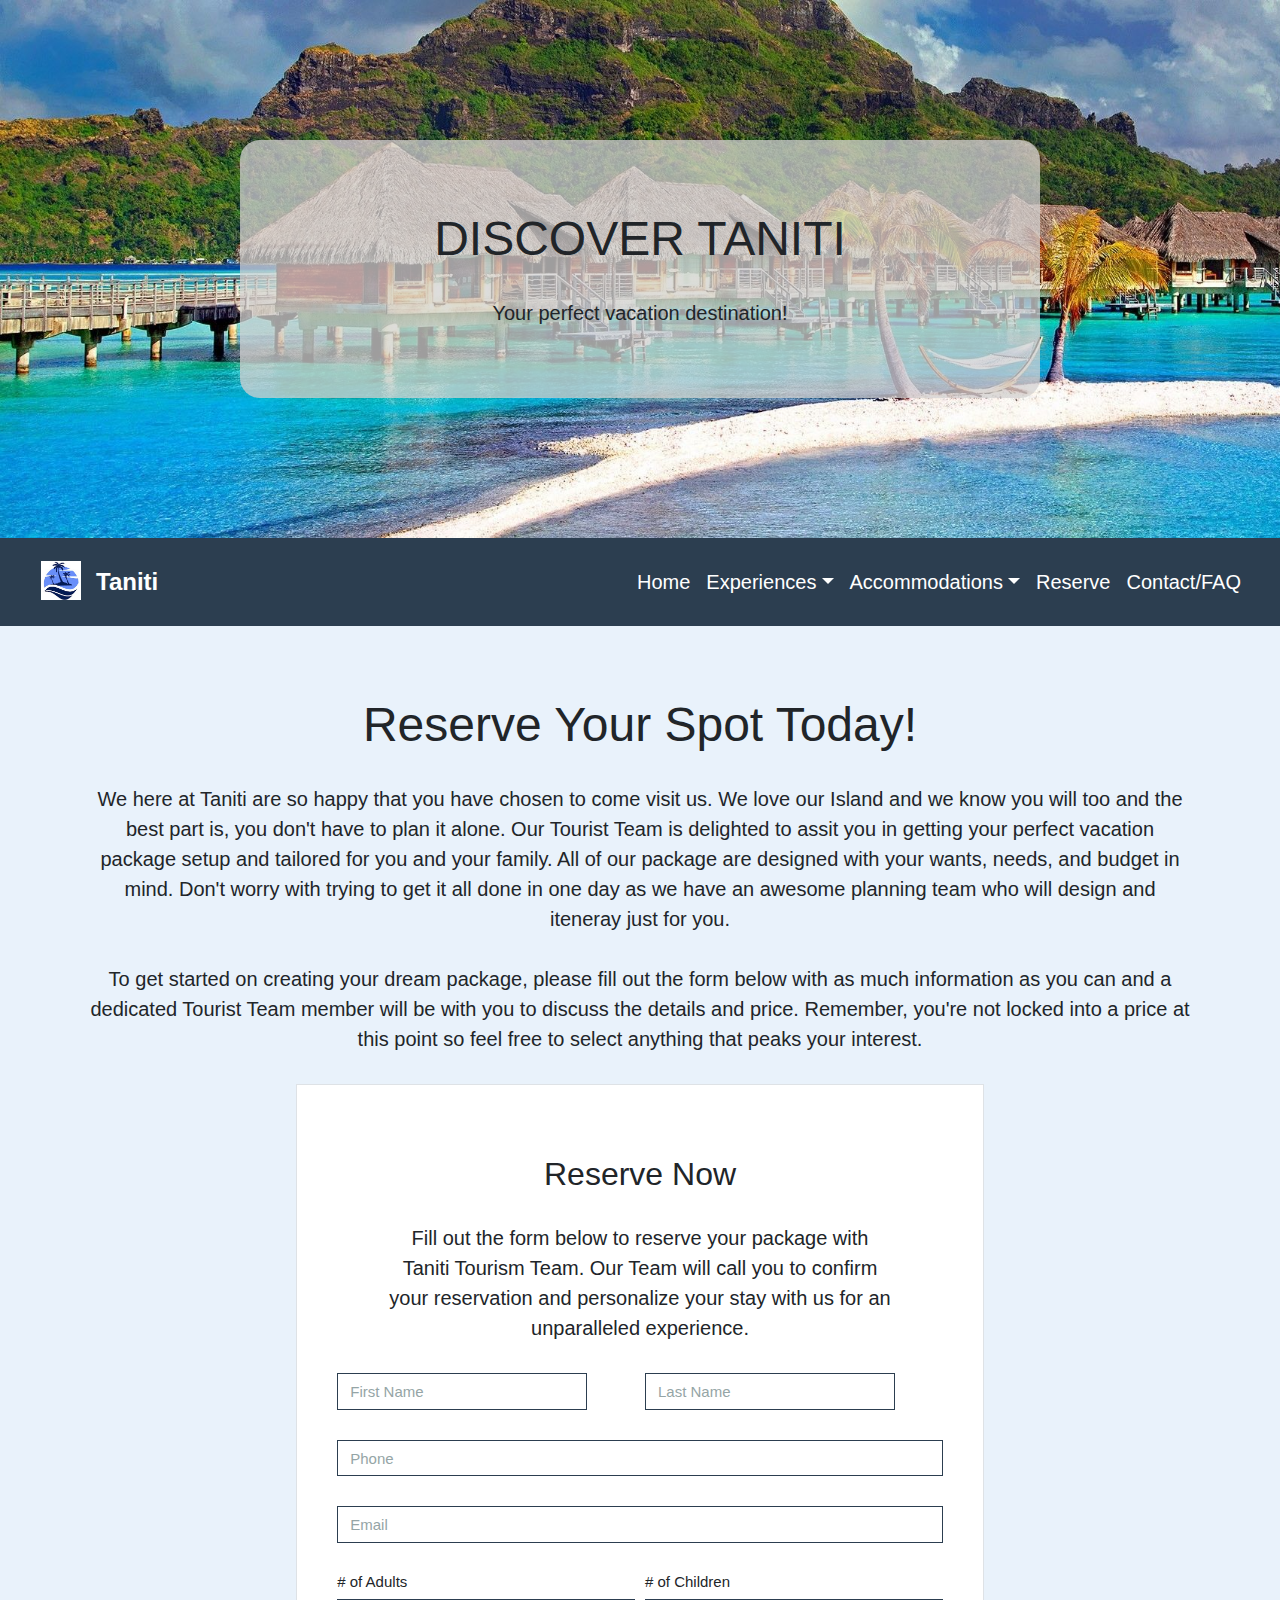
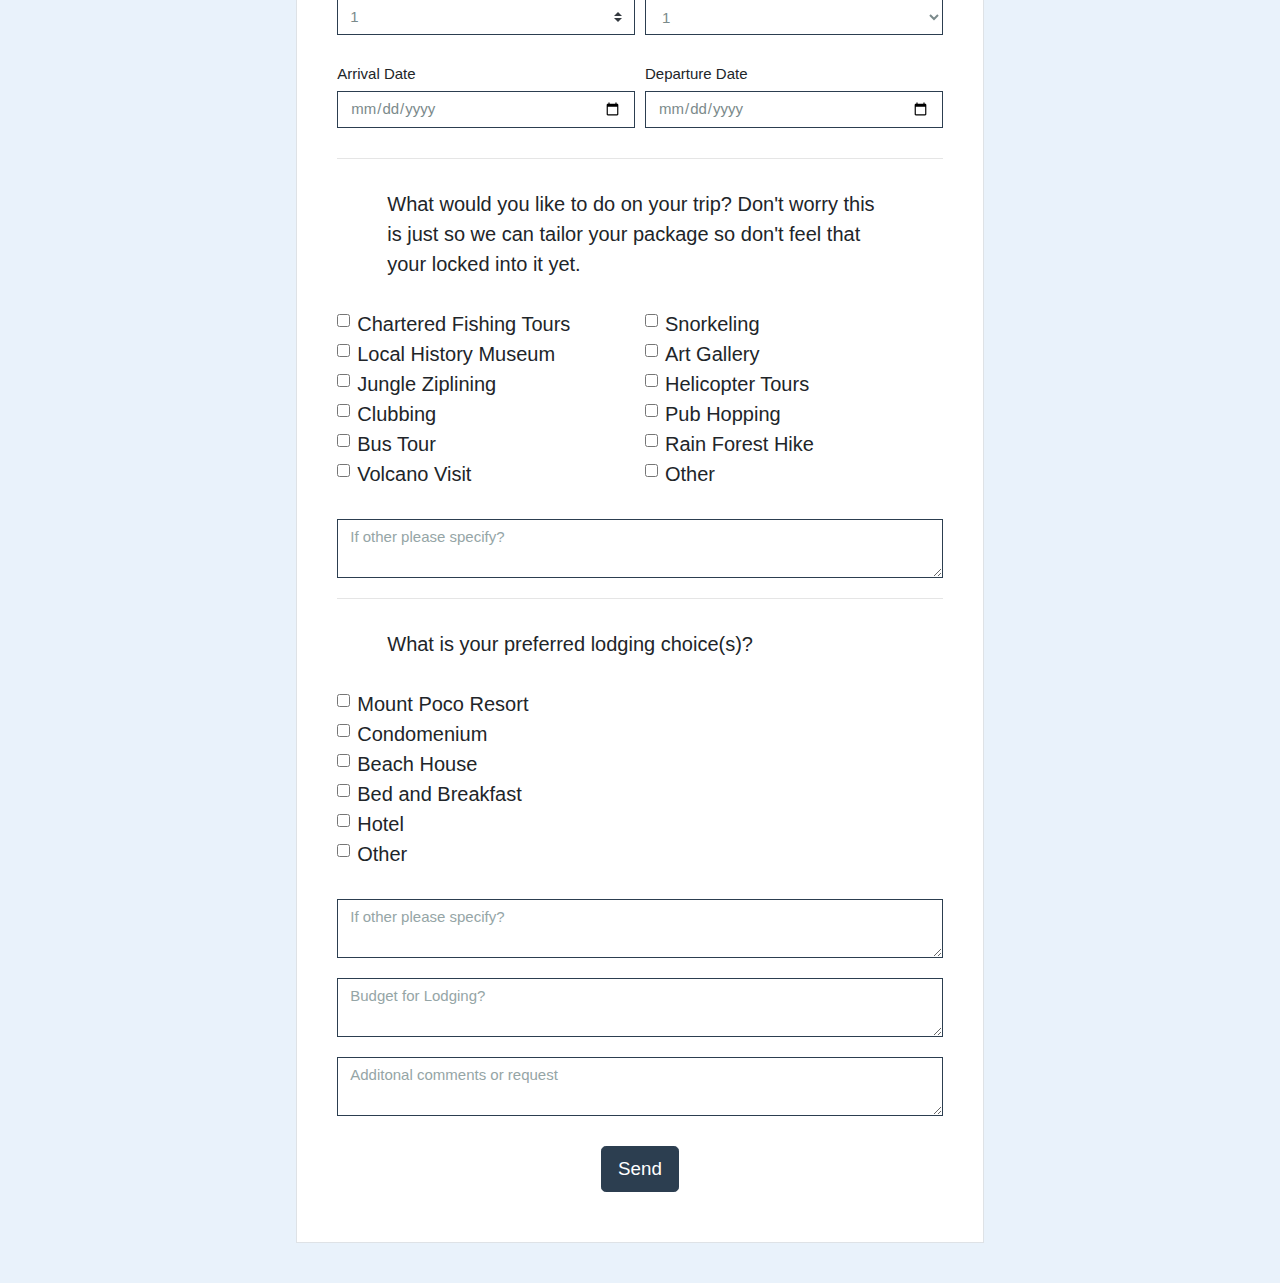
<file: TanitiWebSite/Prototypes/Taniti Website/Reserve.html>
<!DOCTYPE html>
<html>

<head>
    <meta charset="utf-8">
    <meta name="viewport" content="width=device-width, initial-scale=1.0, shrink-to-fit=no">
    <title>TanitiPrototype</title>
    <link rel="stylesheet" href="assets/bootstrap/css/bootstrap.min.css">
    <link rel="stylesheet" href="https://fonts.googleapis.com/css?family=Lato:400,700,400italic">
    <link rel="stylesheet" href="assets/css/styles.css">
</head>

<body>
    <div id="promo">
        <div class="jumbotron">
            <h1>DISCOVER TANITI</h1>
            <p>Your perfect vacation destination!</p>
            <p></p>
        </div>
    </div>
    <nav class="navbar navbar-dark navbar-expand-md sticky-top bg-primary">
        <div class="container-fluid"><img id="Logo" src="assets/img/LogoImage.jpg"><a class="navbar-brand" href="#"><strong>Taniti</strong></a><button data-toggle="collapse" class="navbar-toggler" data-target="#navcol-1"><span class="sr-only">Toggle navigation</span><span class="navbar-toggler-icon"></span></button>
            <div
                class="collapse navbar-collapse" id="navcol-1">
                <ul class="nav navbar-nav ml-auto">
                    <li class="nav-item" role="presentation"><a class="nav-link active" href="index.html">Home</a></li>
                    <li class="nav-item dropdown"><a class="dropdown-toggle nav-link" data-toggle="dropdown" aria-expanded="false" href="Entertainment.html">Experiences</a>
                        <div class="dropdown-menu" role="menu"><a class="dropdown-item" role="presentation" href="Entertainment.html#Enter">Entertainment</a><a class="dropdown-item" role="presentation" href="Entertainment.html#Sight">Sightseeing</a><a class="dropdown-item" role="presentation"
                                href="Entertainment.html#Rest">Restraunts</a></div>
                    </li>
                    <li class="nav-item dropdown"><a class="dropdown-toggle nav-link" data-toggle="dropdown" aria-expanded="false" href="Accommodations.html">Accommodations</a>
                        <div class="dropdown-menu" role="menu"><a class="dropdown-item" role="presentation" href="Accommodations.html#Transport">Transportation</a><a class="dropdown-item" role="presentation" href="Accommodations.html#Lodging">Lodging</a><a class="dropdown-item" role="presentation"
                                href="Accommodations.html#Grocery">Grocery</a></div>
                    </li>
                    <li class="nav-item" role="presentation"><a class="nav-link" href="Reserve.html">Reserve</a></li>
                    <li class="nav-item" role="presentation"><a class="nav-link" href="Contact.html">Contact/FAQ</a></li>
                </ul>
        </div>
        </div>
    </nav>
    <div class="site-section site-layout">
        <h1 class="text-capitalize">reserve your spot today!</h1>
        <p class="text-center">We here at Taniti are so happy that you have chosen to come visit us. We love our Island and we know you will too and the best part is, you don't have to plan it alone. Our Tourist Team is delighted to assit you in getting your perfect vacation
            package setup and tailored for you and your family. All of our package are designed with your wants, needs, and budget in mind. Don't worry with trying to get it all done in one day as we have an awesome planning team who will design and iteneray
            just for you.</p>
        <p class="text-center">To get started on creating your dream package, please fill out the form below with as much information as you can and a dedicated Tourist Team member will be with you to discuss the details and price. Remember, you're not locked into a price at
            this point so feel free to select anything that peaks your interest.</p>
        <div class="row">
            <div class="col-6 col-xl-7 offset-xl-2 mx-auto">
                <form class="bg-white border rounded-0">
                    <div class="site-layout site-section">
                        <h3>Reserve Now</h3>
                        <p>Fill out the form below to reserve your package with Taniti Tourism Team. Our Team will call you to confirm your reservation and personalize your stay with us for an unparalleled experience.</p>
                        <div class="form-row">
                            <div class="col"><input class="border rounded-0 border-primary form-control nameGroup" type="text" placeholder="First Name"></div>
                            <div class="col"><input class="border rounded-0 border-primary form-control nameGroup" type="text" placeholder="Last Name"></div>
                        </div>
                        <div class="form-row">
                            <div class="col"><input class="border rounded-0 border-primary form-control" type="tel" placeholder="Phone"></div>
                        </div>
                        <div class="form-row">
                            <div class="col"><input class="border rounded-0 border-primary form-control" type="email" placeholder="Email"></div>
                        </div>
                        <div class="form-row">
                            <div class="col">
                                <h6 class="text-left"># of Adults</h6><select class="border rounded-0 border-primary custom-select"><optgroup label="# of Adults"><option value="1" selected="">1</option><option value="2">2</option><option value="3">3</option><option value="4">4</option><option value="5+">5+</option></optgroup></select></div>
                            <div
                                class="col">
                                <h6 class="text-left"># of Children</h6><select class="border rounded-0 border-primary form-control"><optgroup label="# of Children"><option value="1" selected="">1</option><option value="2">2</option><option value="3">3</option><option value="4">4</option><option value="5+">5+</option></optgroup></select></div>
                    </div>
                    <div class="form-row">
                        <div class="col">
                            <h6 class="text-left">Arrival Date</h6><input class="border rounded-0 border-primary form-control" type="date"></div>
                        <div class="col">
                            <h6 class="text-left">Departure Date</h6><input class="border rounded-0 border-primary form-control" type="date"></div>
                    </div>
                    <hr>
                    <p class="text-left">What would you like to do on your trip? Don't worry this is just so we can tailor your package so don't feel that your locked into it yet.</p>
                    <div class="form-row">
                        <div class="col">
                            <div class="form-check text-left"><input class="form-check-input" type="checkbox" id="formCheck-1"><label class="form-check-label" for="formCheck-1">Chartered Fishing Tours</label></div>
                            <div class="form-check text-left"><input class="form-check-input" type="checkbox" id="formCheck-1"><label class="form-check-label" for="formCheck-1">Local History Museum</label></div>
                            <div class="form-check text-left"><input class="form-check-input" type="checkbox" id="formCheck-1"><label class="form-check-label" for="formCheck-1">Jungle Ziplining</label></div>
                            <div class="form-check text-left"><input class="form-check-input" type="checkbox" id="formCheck-1"><label class="form-check-label" for="formCheck-1">Clubbing</label></div>
                            <div class="form-check text-left"><input class="form-check-input" type="checkbox" id="formCheck-1"><label class="form-check-label" for="formCheck-1">Bus Tour</label></div>
                            <div class="form-check text-left"><input class="form-check-input" type="checkbox" id="formCheck-1"><label class="form-check-label" for="formCheck-1">Volcano Visit</label></div>
                        </div>
                        <div class="col">
                            <div class="form-check text-left"><input class="form-check-input" type="checkbox" id="formCheck-1"><label class="form-check-label" for="formCheck-1">Snorkeling</label></div>
                            <div class="form-check text-left"><input class="form-check-input" type="checkbox" id="formCheck-1"><label class="form-check-label" for="formCheck-1">Art Gallery</label></div>
                            <div class="form-check text-left"><input class="form-check-input" type="checkbox" id="formCheck-1"><label class="form-check-label" for="formCheck-1">Helicopter Tours</label></div>
                            <div class="form-check text-left"><input class="form-check-input" type="checkbox" id="formCheck-1"><label class="form-check-label" for="formCheck-1">Pub Hopping</label></div>
                            <div class="form-check text-left"><input class="form-check-input" type="checkbox" id="formCheck-1"><label class="form-check-label" for="formCheck-1">Rain Forest Hike</label></div>
                            <div class="form-check text-left"><input class="form-check-input" type="checkbox" id="formCheck-1"><label class="form-check-label" for="formCheck-1">Other</label></div>
                        </div>
                    </div><textarea class="border rounded-0 border-primary form-control" placeholder="If other please specify?"></textarea>
                    <hr>
                    <p class="text-left">What is your preferred lodging choice(s)?</p>
                    <div class="form-row">
                        <div class="col">
                            <div class="form-check text-left"><input class="form-check-input" type="checkbox" id="formCheck-1"><label class="form-check-label" for="formCheck-1">Mount Poco Resort</label></div>
                            <div class="form-check text-left"><input class="form-check-input" type="checkbox" id="formCheck-1"><label class="form-check-label" for="formCheck-1">Condomenium</label></div>
                            <div class="form-check text-left"><input class="form-check-input" type="checkbox" id="formCheck-1"><label class="form-check-label" for="formCheck-1">Beach House</label></div>
                            <div class="form-check text-left"><input class="form-check-input" type="checkbox" id="formCheck-1"><label class="form-check-label" for="formCheck-1">Bed and Breakfast</label></div>
                            <div class="form-check text-left"><input class="form-check-input" type="checkbox" id="formCheck-1"><label class="form-check-label" for="formCheck-1">Hotel</label></div>
                            <div class="form-check text-left"><input class="form-check-input" type="checkbox" id="formCheck-1"><label class="form-check-label" for="formCheck-1">Other</label></div>
                        </div>
                    </div><textarea class="border rounded-0 border-primary form-control" placeholder="If other please specify?"></textarea><textarea class="border rounded-0 border-primary form-control" placeholder="Budget for Lodging?"></textarea>
                    <textarea
                        class="border rounded-0 border-primary form-control" placeholder="Additonal comments or request"></textarea><button class="btn btn-primary btn-lg" type="submit">Send</button></div>
            </form>
        </div>
    </div>
    </div>
    <script src="assets/js/jquery.min.js"></script>
    <script src="assets/bootstrap/js/bootstrap.min.js"></script>
</body>

</html>
</file>
<file: TanitiWebSite/Prototypes/Taniti Website/assets/css/styles.css>
body {
  font-family: Arial, Halvetica, sans-serif;
  font-size: 20px;
  background-color: #e9f2fb;
}

#promo {
  text-align: center;
  padding: 40px;
  background: url(../../assets/img/HomeBanner.jpg) no-repeat;
  background-size: cover;
}

@media (max-width: 991px) {
  #promo {
    padding: 20px;
  }
}

#promo .jumbotron {
  border-radius: 20px;
  padding: 40px;
  background-color: rgba(211,209,209,0.75);
  max-width: 800px;
  margin: 0 auto;
  margin-top: 100px;
  margin-bottom: 100px;
}

@media (max-width: 991px) {
  #promo .jumbotron {
    padding: 20px;
  }
}

.site-section {
  text-align: center;
  padding: 50px 0 60px;
}

.site-section h1, .site-section p {
  font-weight: normal;
  margin-bottom: 30px;
  margin-left: 50px;
  margin-right: 50px;
}

#Welcome .p {
  max-width: 800px;
  font-size: 20px;
  margin: 0 auto;
}

.dark-section {
  background-color: #f4f6f7;
}

#Logo {
  max-height: 60px;
  margin-right: 5px;
  max-width: 60px;
  margin-top: -3px;
  display: inline-block;
}

.navbar-brand {
  font-size: 24px;
}

h1, h2, h3, p {
  margin: 30px;
}

img {
  padding: 10px;
}

.LargeCaro {
  border: double;
  margin: 0 auto;
  max-width: 1000px;
  max-height: 800px;
}

.LargeCaro img {
  max-width: 1000px;
  max-height: 600px;
  margin: 0 auto;
}

.site-layout {
  padding: 40px;
}

.SmallCaro img {
  height: 450px;
}

.row {
  margin-top: 20px;
}

.btn {
  margin: 10px;
}

#Sight img {
  height: 250px;
}

#Restraunts img {
  max-height: 250px;
  min-height: 250px;
}

#Grocery img {
  height: 250px;
}

ol, ul, dl {
  text-align: left;
}

#Logo-2 {
  margin: 0 auto;
  margin-right: 45px;
  height: 150px;
  width: 150px;
  margin-top: 10px;
}

.form-group.FormSpacing {
  padding-left: 45px;
  height: 45px;
  width: 350px;
}

#Comment {
  width: 500px;
  padding-left: 45px;
}

#Reserve {
  margin: 0 auto;
}

.nameGroup {
  width: 250px;
}

.form-row {
  margin-bottom: 30px;
}

textarea {
  margin-bottom: 20px;
}
</file>
